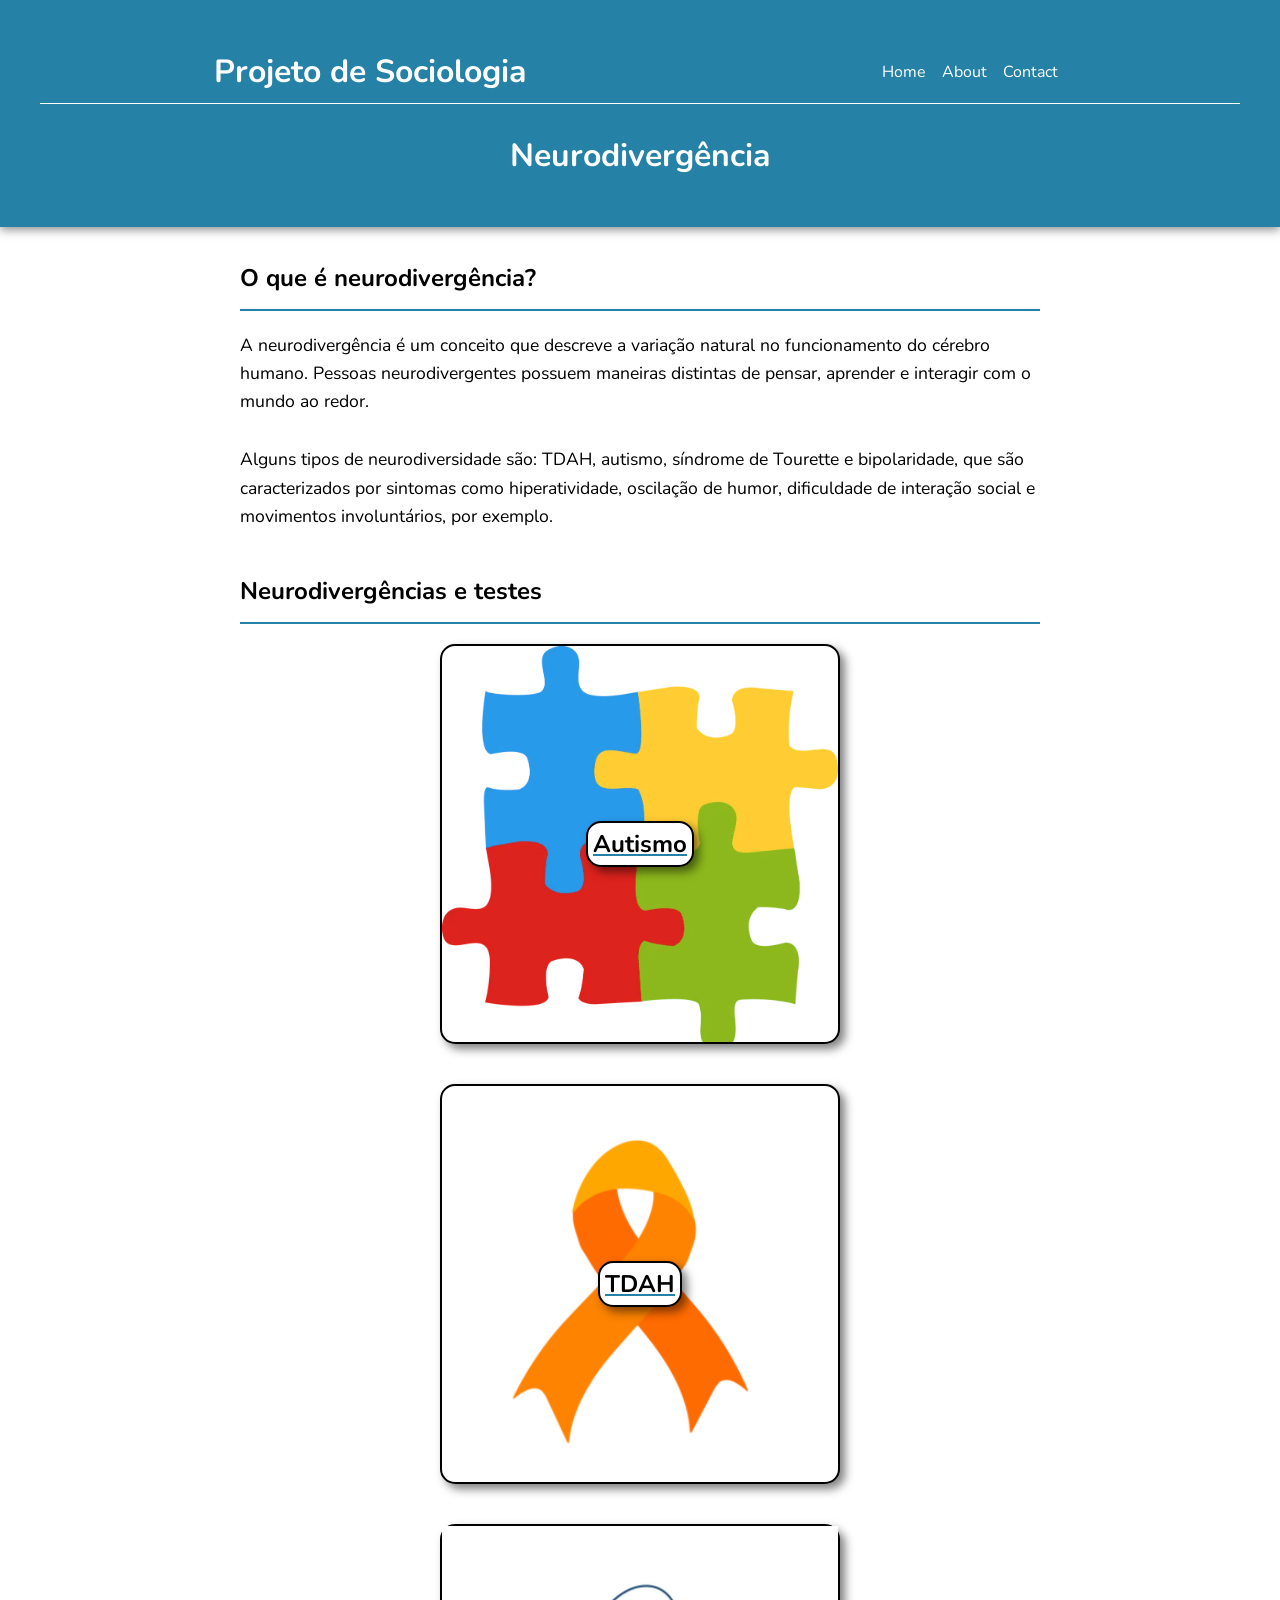
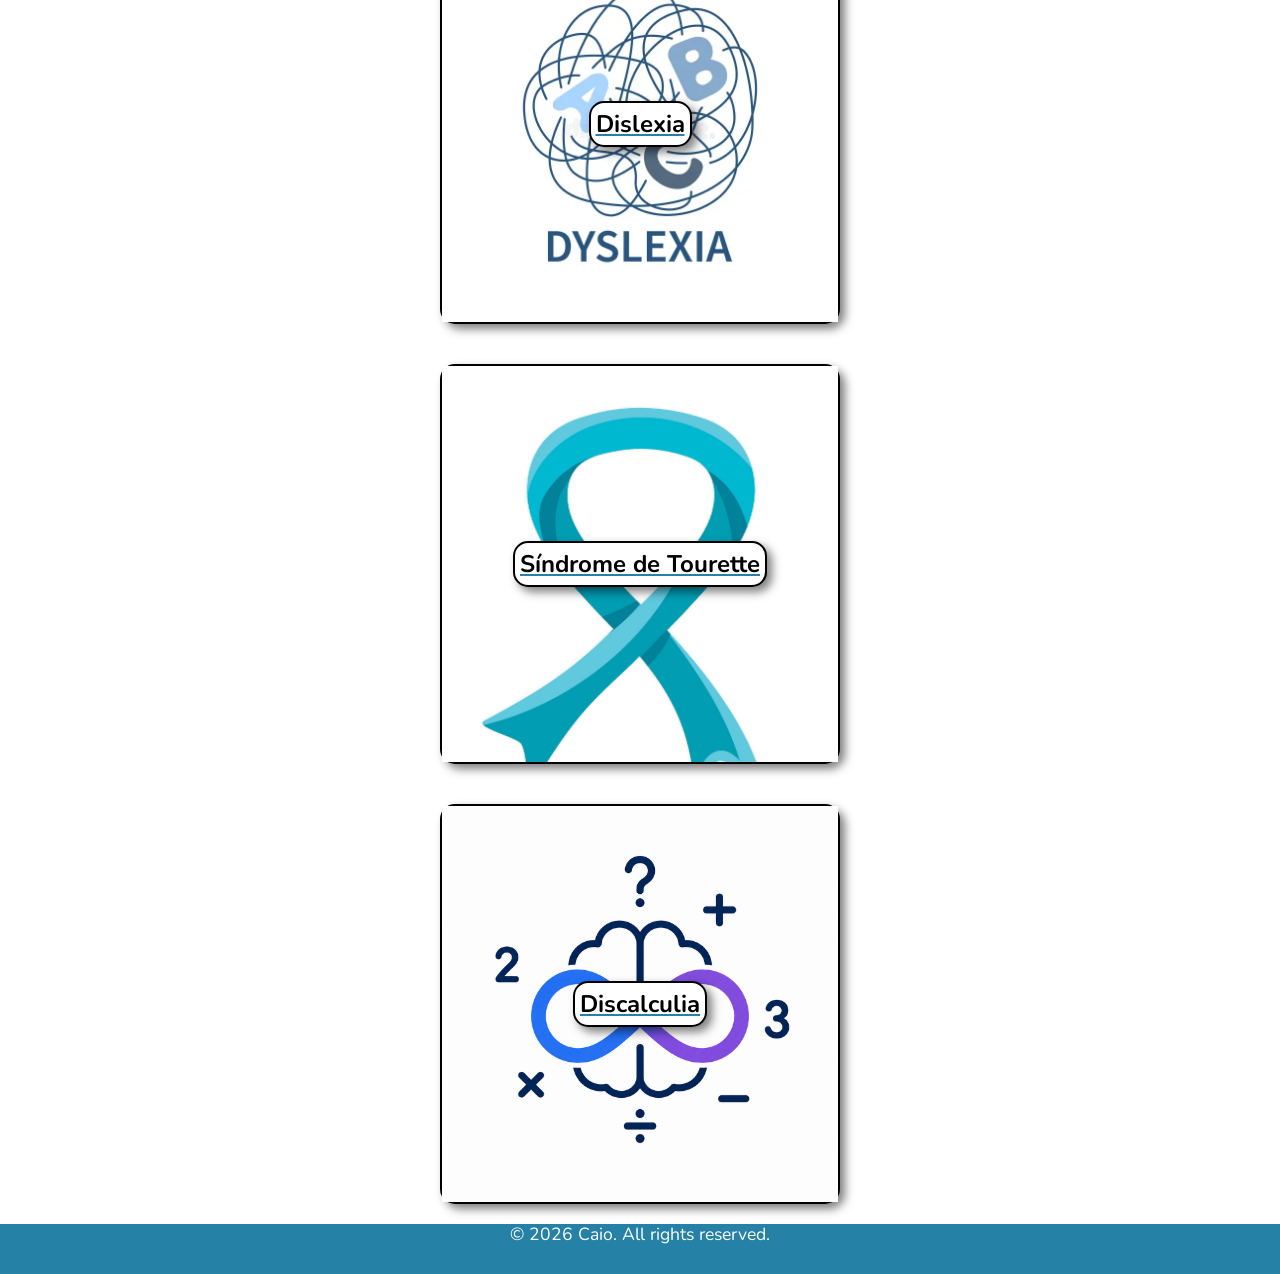
<file: index.html>
<!DOCTYPE html>
<html lang="en">

<head>
    <meta charset="UTF-8">
    <meta name="viewport" content="width=device-width, initial-scale=1.0">
    <title>Projeto de sociologia</title>
    <link rel="stylesheet" href="style.css">
    <link rel="icon" href="img/brain-icon.avif">

    <link rel="preconnect" href="https://fonts.googleapis.com">
    <link rel="preconnect" href="https://fonts.gstatic.com" crossorigin>
    <link href="https://fonts.googleapis.com/css2?family=Nunito:ital,wght@0,200..1000;1,200..1000&display=swap"
        rel="stylesheet">

</head>

<body>
    <header>
        <div class="row-container space-arounded under-bar-white">
            <h1>Projeto de Sociologia</h1>

            <nav>

                <ul>
                    <li><a class="growing" href="#">Home</a></li>
                    <li><a class="growing" href="#">About</a></li>
                    <li><a class="growing" href="#">Contact</a></li>
                </ul>
            </nav>
        </div>

        <div class="row-container centered">
            <h1>Neurodivergência</h1>
        </div>

    </header>

    <main>
        <section>
            <h2 class="under-bar-blue">O que é neurodivergência?</h2>
            <p>A neurodivergência é um conceito que descreve a variação natural no funcionamento do cérebro humano.
                Pessoas neurodivergentes possuem maneiras distintas de pensar, aprender e interagir com o mundo ao
                redor.</p>

            <P>Alguns tipos de neurodiversidade são: TDAH, autismo, síndrome de Tourette e bipolaridade, que são
                caracterizados por sintomas como hiperatividade, oscilação de humor, dificuldade de interação social e
                movimentos involuntários, por exemplo.</P>
        </section>

        <section>
            <h2 class="under-bar-blue">Neurodivergências e testes</h2>

            <div class="row-gap width-100 column-direction beetweened">
                <div class="encaminhamento-neurodivergencia growing">
                    <a href="autism.html" id="encaminhamento-autismo">
                        <div>
                            <h1>Autismo</h1>
                        </div>
                    </a>
                </div>

                <div class="encaminhamento-neurodivergencia growing">
                    <a href="tdah.html" id="encaminhamento-tdah">
                        <div>
                            <h1>TDAH</h1>
                        </div>
                    </a>
                </div>

                <div class="encaminhamento-neurodivergencia growing">
                    <a href="dislexia.html" id="encaminhamento-dislexia">
                        <div>
                            <h1>Dislexia</h1>
                        </div>
                    </a>
                </div>

                <div class="encaminhamento-neurodivergencia growing">
                    <a href="tourette.html" id="encaminhamento-tourette">
                        <div>
                            <h1>Síndrome de Tourette</h1>
                        </div>
                    </a>
                </div>

                <div class="encaminhamento-neurodivergencia growing">
                    <a href="discalculia.html" id="encaminhamento-discalculia">
                        <div>
                            <h1>Discalculia</h1>
                        </div>
                    </a>
                </div>
            </div>
        </section>
    </main>

    <footer>
        <p>&copy; 2026 Caio. All rights reserved.</p>
    </footer>
</body>

</html>
</file>
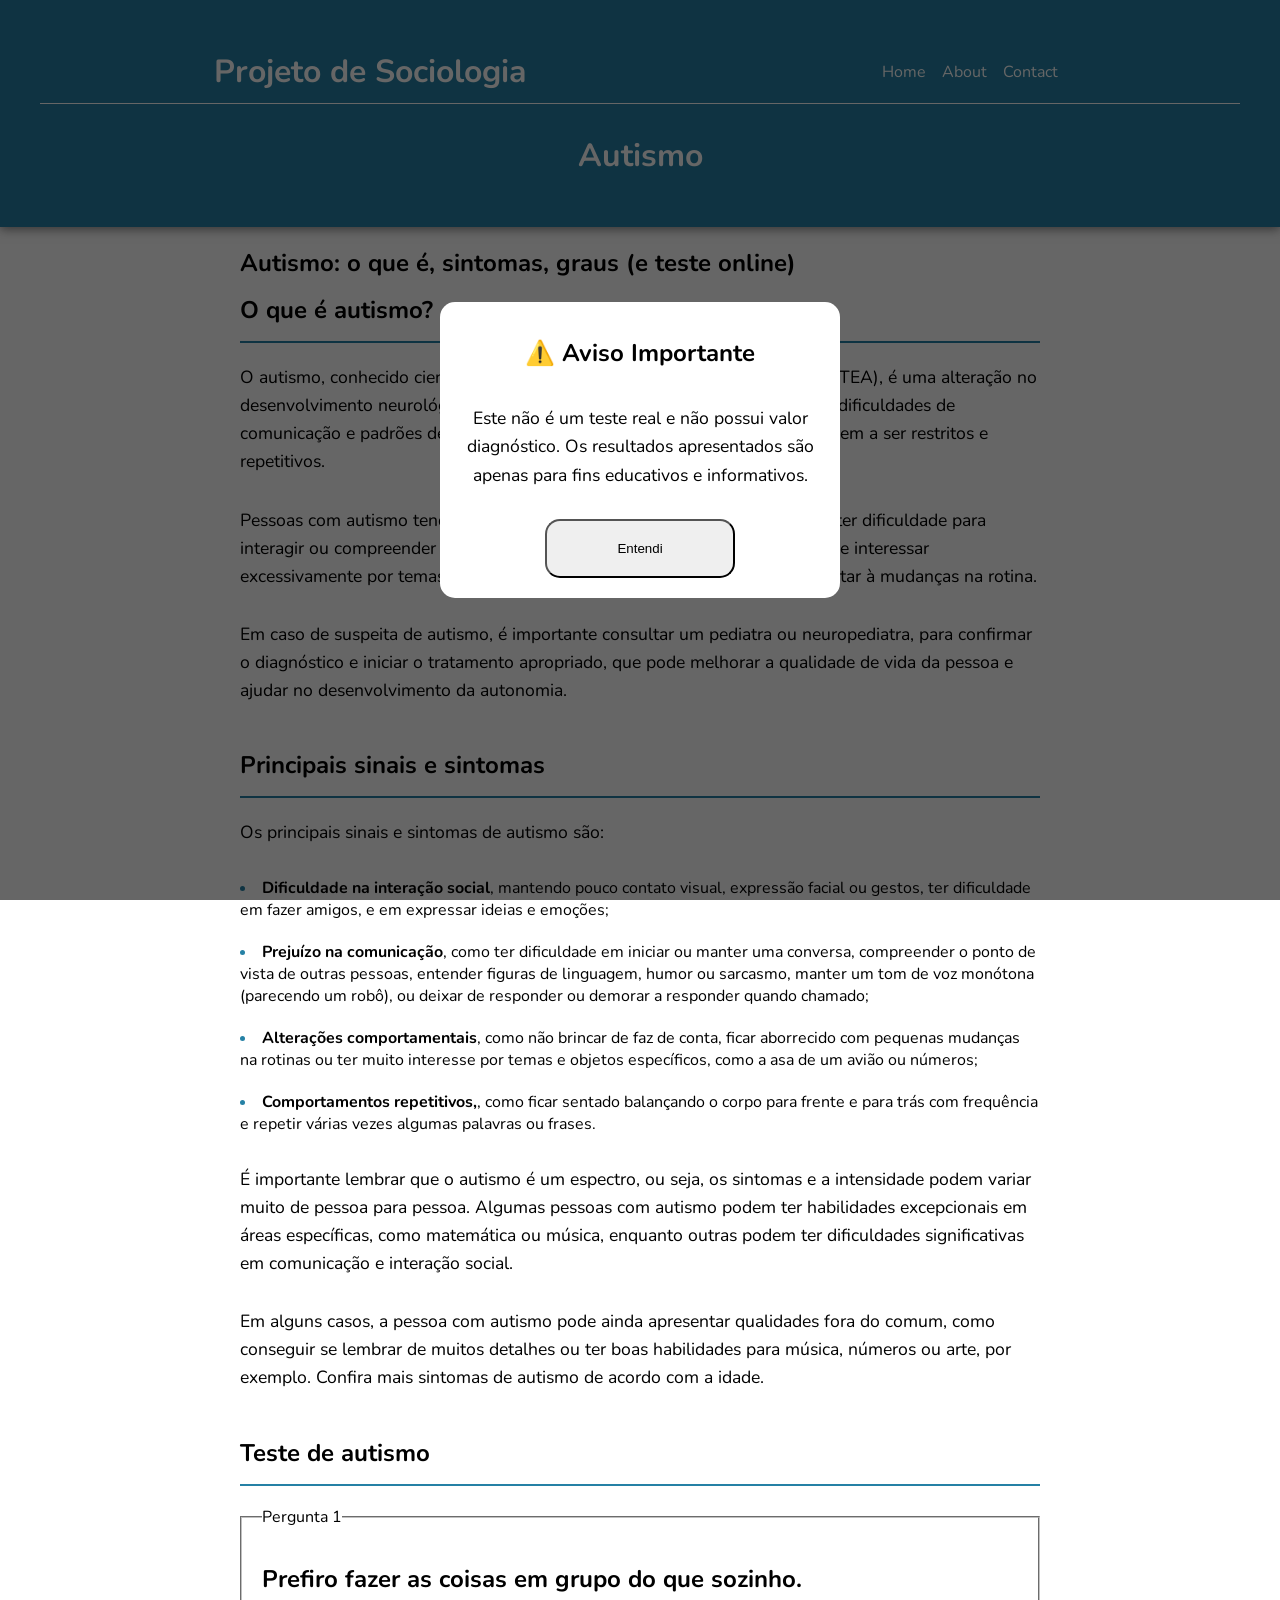
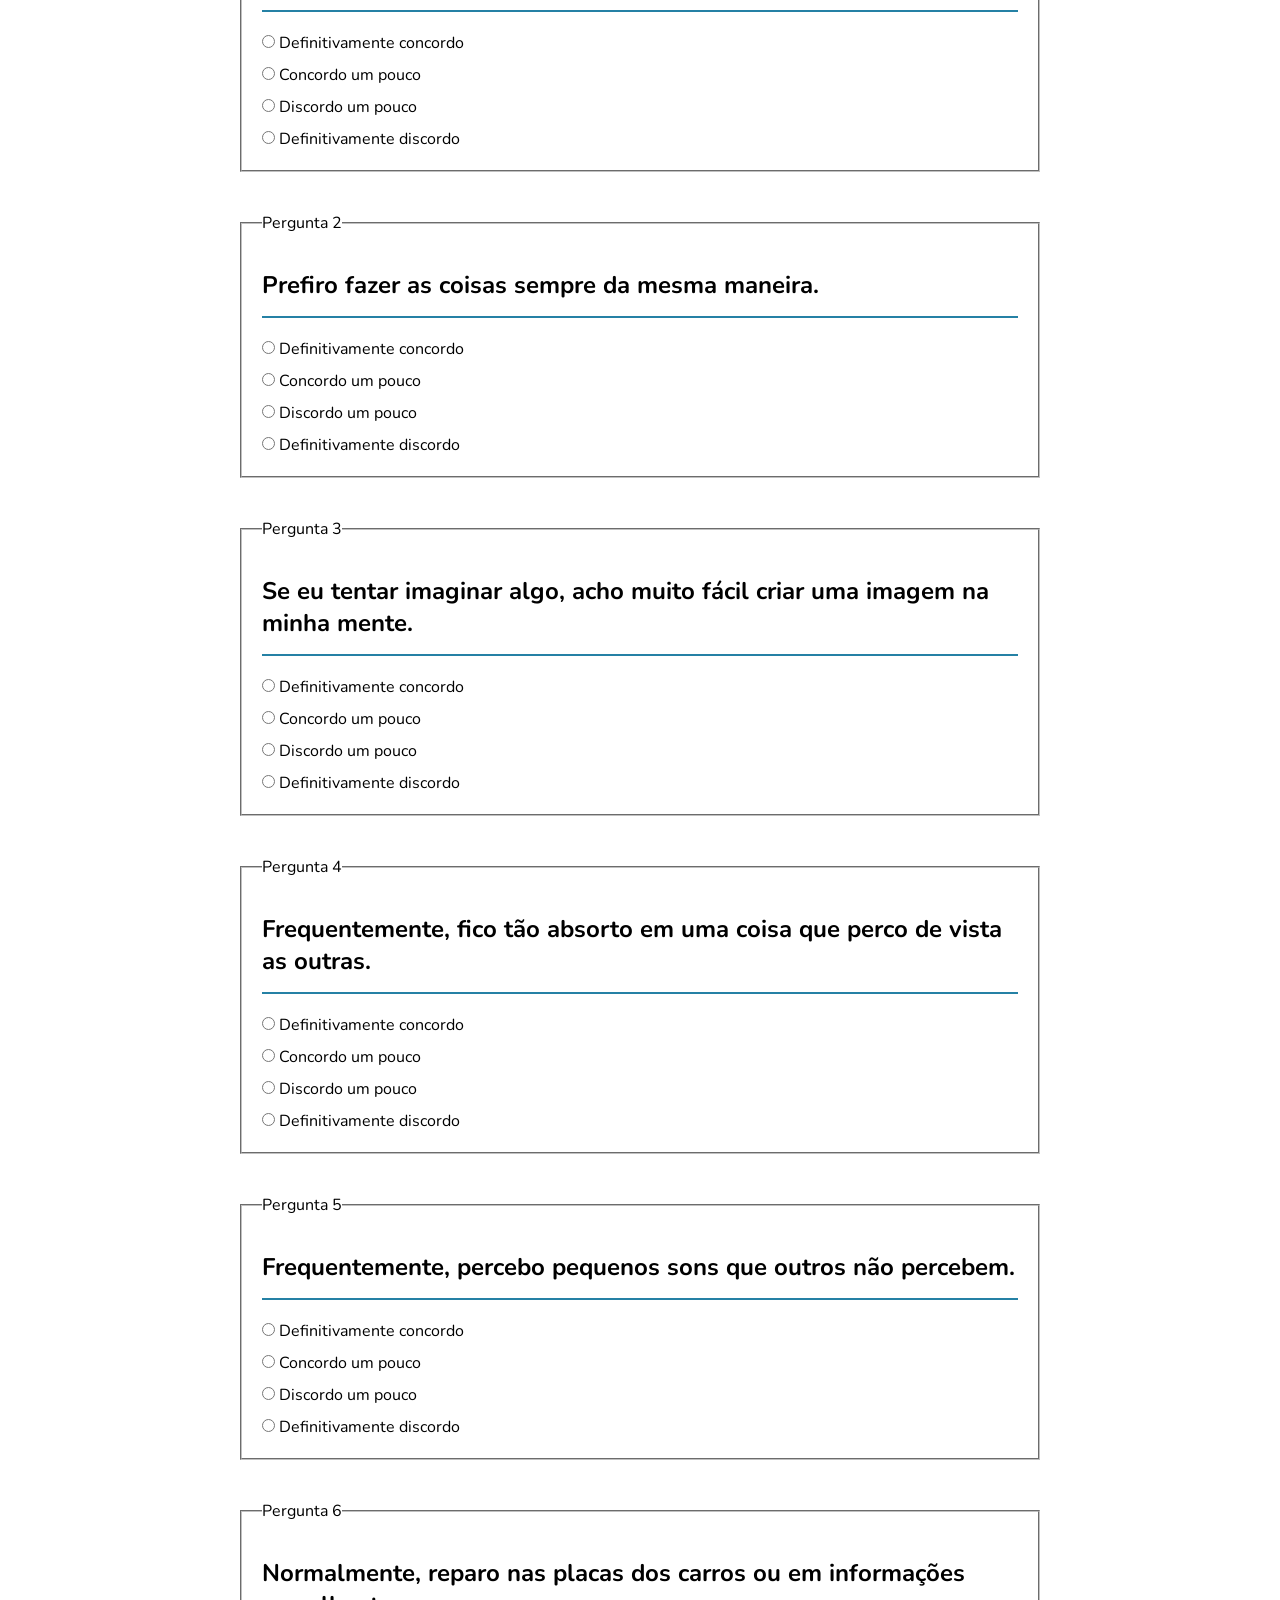
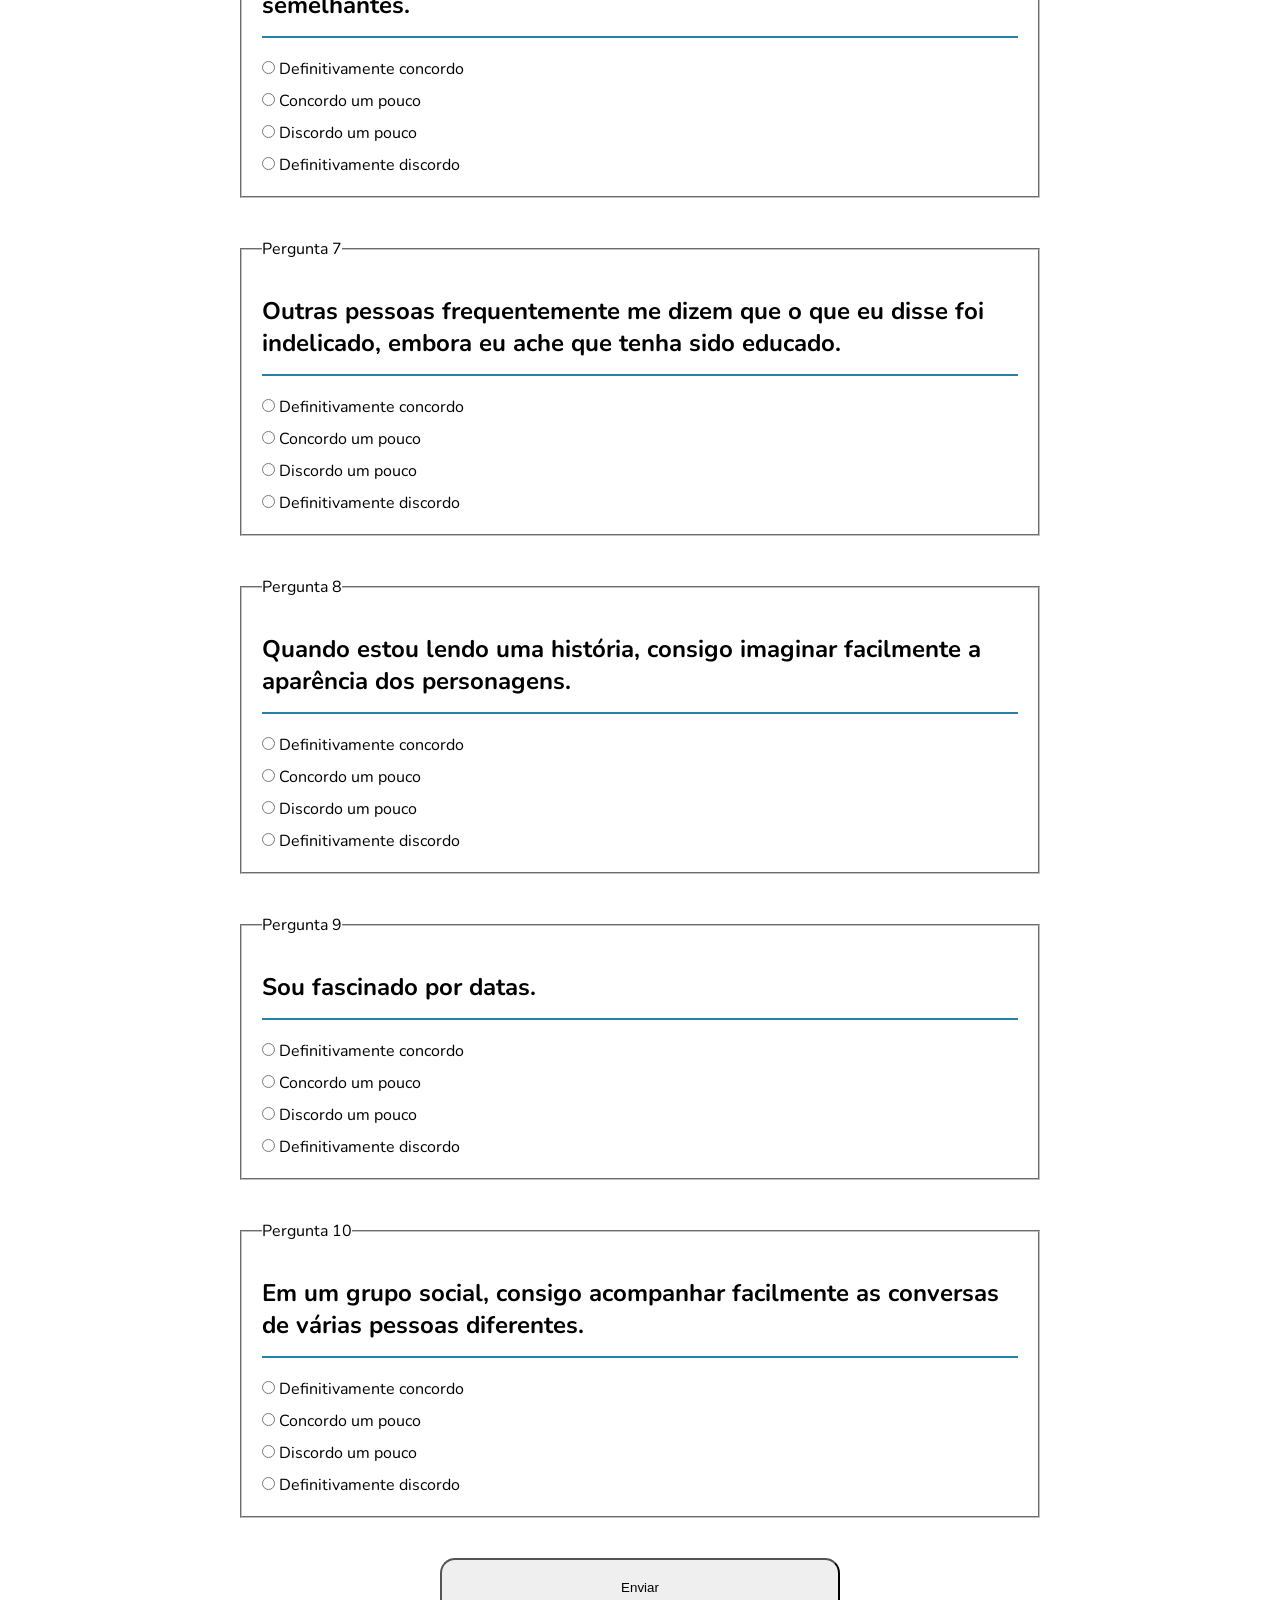
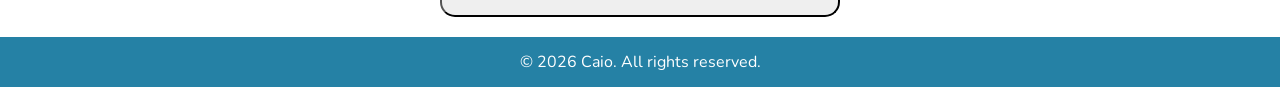
<file: autism.html>
<!DOCTYPE html>
<html lang="en">

<head>
    <meta charset="UTF-8">
    <meta name="viewport" content="width=device-width, initial-scale=1.0">
    <title>Sobre Autismo</title>
    <link rel="stylesheet" href="style.css">
    <link rel="icon" href="img/autism-puzzle.webp">

    <link rel="preconnect" href="https://fonts.googleapis.com">
    <link rel="preconnect" href="https://fonts.gstatic.com" crossorigin>
    <link href="https://fonts.googleapis.com/css2?family=Nunito:ital,wght@0,200..1000;1,200..1000&display=swap"
        rel="stylesheet">
    <script src="modal.js" defer></script>
    <script src="test.js" defer></script>
</head>


<body>

    <div class="modal">
        <div class="modal-content">
            <h2>⚠️ Aviso Importante</h2>
            <p>
                Este não é um teste real e não possui valor diagnóstico.
                Os resultados apresentados são apenas para fins educativos e informativos.
            </p>
            <button onclick="fecharModal()">Entendi</button>
        </div>
    </div>
    <header>
        <div class="row-container space-arounded under-bar-white">
            <h1>Projeto de Sociologia</h1>
            <nav>

                <ul>
                    <li><a class="growing" href="index.html">Home</a></li>
                    <li><a class="growing" href="#">About</a></li>
                    <li><a class="growing" href="#">Contact</a></li>
                </ul>
            </nav>
        </div>

        <div class="row-container centered">
            <h1>Autismo</h1>
        </div>

    </header>
    <main>
        <section>
            <h1>Autismo: o que é, sintomas, graus (e teste online)</h1>

            <h2 class="under-bar-blue">O que é autismo?</h2>
            <p>O autismo, conhecido cientificamente como Transtorno do Espectro Autista (TEA), é uma alteração no
                desenvolvimento neurológico, que se inicia na infância, e é caracterizado por dificuldades de
                comunicação e padrões de comportamentos, interesses e atividades que tendem a ser restritos e
                repetitivos. </p>

            <p>Pessoas com autismo tendem a manter pouco contato visual ao conversar e ter dificuldade para interagir ou
                compreender gestos, por exemplo. Além disso, também podem se interessar excessivamente por temas
                específicos ou apresentar dificuldade para se adaptar à mudanças na rotina.</p>

            <p>Em caso de suspeita de autismo, é importante consultar um pediatra ou neuropediatra, para confirmar o
                diagnóstico e iniciar o tratamento apropriado, que pode melhorar a qualidade de vida da pessoa e ajudar
                no desenvolvimento da autonomia.</p>

            <h2 class="under-bar-blue">Principais sinais e sintomas</h2>

            <p>Os principais sinais e sintomas de autismo são:</p>

            <ul>
                <li><strong>Dificuldade na interação social</strong>, mantendo pouco contato visual, expressão facial ou
                    gestos, ter
                    dificuldade em fazer amigos, e em expressar ideias e emoções;</li>
                <li><strong>Prejuízo na comunicação</strong>, como ter dificuldade em iniciar ou manter uma conversa,
                    compreender o ponto de
                    vista de outras pessoas, entender figuras de linguagem, humor ou sarcasmo, manter um tom de voz
                    monótona (parecendo um robô), ou deixar de responder ou demorar a responder quando chamado;</li>
                <li><strong>Alterações comportamentais</strong>, como não brincar de faz de conta, ficar aborrecido com
                    pequenas mudanças na rotinas ou ter muito interesse por temas e objetos específicos, como a asa de
                    um avião ou números;</li>

                <li><strong>Comportamentos repetitivos,</strong>, como ficar sentado balançando o corpo para frente e
                    para trás com frequência e repetir várias vezes algumas palavras ou frases.</li>

            </ul>

            <p>É importante lembrar que o autismo é um espectro, ou seja, os sintomas e a intensidade podem variar
                muito de pessoa para pessoa. Algumas pessoas com autismo podem ter habilidades excepcionais em áreas
                específicas, como matemática ou música, enquanto outras podem ter dificuldades significativas em
                comunicação e interação social.</p>

            <p>Em alguns casos, a pessoa com autismo pode ainda apresentar qualidades fora do comum, como conseguir se
                lembrar de muitos detalhes ou ter boas habilidades para música, números ou arte, por exemplo. Confira
                mais sintomas de autismo de acordo com a idade.</p>
        </section>

        <section>
            <h2 class="under-bar-blue">Teste de autismo</h2>
            <form>
                <fieldset>
                    <legend>Pergunta 1</legend>

                    <h2 class="under-bar-blue">Prefiro fazer as coisas em grupo do que sozinho.</h2>

                    <div class="options-container">
                        <div>
                            <input type="radio" id="q1a1" name="q1" value="0">
                            <label for="q1a1">Definitivamente concordo</label>
                        </div>

                        <div>
                            <input type="radio" id="q1a2" name="q1" value="1">
                            <label for="q1a2">Concordo um pouco</label>
                        </div>

                        <div>
                            <input type="radio" id="q1a3" name="q1" value="2">
                            <label for="q1a3">Discordo um pouco</label>
                        </div>

                        <div>
                            <input type="radio" id="q1a4" name="q1" value="3">
                            <label for="q1a4">Definitivamente discordo</label>
                        </div>
                    </div>
                </fieldset>

                <fieldset>
                    <legend>Pergunta 2</legend>

                    <h2 class="under-bar-blue">Prefiro fazer as coisas sempre da mesma maneira.</h2>

                    <div class="options-container">
                        <div>
                            <input type="radio" id="q2a1" name="q2" value="0">
                            <label for="q2a1">Definitivamente concordo</label>
                        </div>

                        <div>
                            <input type="radio" id="q2a2" name="q2" value="1">
                            <label for="q2a2">Concordo um pouco</label>
                        </div>

                        <div>
                            <input type="radio" id="q2a3" name="q2" value="2">
                            <label for="q2a3">Discordo um pouco</label>
                        </div>

                        <div>
                            <input type="radio" id="q2a4" name="q2" value="3">
                            <label for="q2a4">Definitivamente discordo</label>
                        </div>
                    </div>
                </fieldset>

                <fieldset>
                    <legend>Pergunta 3</legend>

                    <h2 class="under-bar-blue">Se eu tentar imaginar algo, acho muito fácil criar uma imagem na minha
                        mente.</h2>

                    <div class="options-container">
                        <div>
                            <input type="radio" id="q3a1" name="q3" value="0">
                            <label for="q3a1">Definitivamente concordo</label>
                        </div>

                        <div>
                            <input type="radio" id="q3a2" name="q3" value="1">
                            <label for="q3a2">Concordo um pouco</label>
                        </div>

                        <div>
                            <input type="radio" id="q3a3" name="q3" value="2">
                            <label for="q3a3">Discordo um pouco</label>
                        </div>

                        <div>
                            <input type="radio" id="q3a4" name="q3" value="3">
                            <label for="q3a4">Definitivamente discordo</label>
                        </div>
                    </div>
                </fieldset>

                <fieldset>
                    <legend>Pergunta 4</legend>

                    <h2 class="under-bar-blue">Frequentemente, fico tão absorto em uma coisa que perco de vista as
                        outras.</h2>

                    <div class="options-container">
                        <div>
                            <input type="radio" id="q4a1" name="q4" value="0">
                            <label for="q4a1">Definitivamente concordo</label>
                        </div>

                        <div>
                            <input type="radio" id="q4a2" name="q4" value="1">
                            <label for="q4a2">Concordo um pouco</label>
                        </div>

                        <div>
                            <input type="radio" id="q4a3" name="q4" value="2">
                            <label for="q4a3">Discordo um pouco</label>
                        </div>

                        <div>
                            <input type="radio" id="q4a4" name="q4" value="3">
                            <label for="q4a4">Definitivamente discordo</label>
                        </div>
                    </div>
                </fieldset>

                <fieldset>
                    <legend>Pergunta 5</legend>

                    <h2 class="under-bar-blue">Frequentemente, percebo pequenos sons que outros não percebem.</h2>

                    <div class="options-container">
                        <div>
                            <input type="radio" id="q5a1" name="q5" value="0">
                            <label for="q5a1">Definitivamente concordo</label>
                        </div>

                        <div>
                            <input type="radio" id="q5a2" name="q5" value="1">
                            <label for="q5a2">Concordo um pouco</label>
                        </div>

                        <div>
                            <input type="radio" id="q5a3" name="q5" value="2">
                            <label for="q5a3">Discordo um pouco</label>
                        </div>

                        <div>
                            <input type="radio" id="q5a4" name="q5" value="3">
                            <label for="q5a4">Definitivamente discordo</label>
                        </div>
                    </div>
                </fieldset>

                <fieldset>
                    <legend>Pergunta 6</legend>

                    <h2 class="under-bar-blue">Normalmente, reparo nas placas dos carros ou em informações semelhantes.
                    </h2>

                    <div class="options-container">
                        <div>
                            <input type="radio" id="q6a1" name="q6" value="0">
                            <label for="q6a1">Definitivamente concordo</label>
                        </div>

                        <div>
                            <input type="radio" id="q6a2" name="q6" value="1">
                            <label for="q6a2">Concordo um pouco</label>
                        </div>

                        <div>
                            <input type="radio" id="q6a3" name="q6" value="2">
                            <label for="q6a3">Discordo um pouco</label>
                        </div>

                        <div>
                            <input type="radio" id="q6a4" name="q6" value="3">
                            <label for="q6a4">Definitivamente discordo</label>
                        </div>
                    </div>
                </fieldset>

                <fieldset>
                    <legend>Pergunta 7</legend>

                    <h2 class="under-bar-blue">Outras pessoas frequentemente me dizem que o que eu disse foi indelicado,
                        embora eu ache que tenha sido educado.</h2>

                    <div class="options-container">
                        <div>
                            <input type="radio" id="71a1" name="q7" value="0">
                            <label for="q7a1">Definitivamente concordo</label>
                        </div>

                        <div>
                            <input type="radio" id="q7a2" name="q7" value="1">
                            <label for="q7a2">Concordo um pouco</label>
                        </div>

                        <div>
                            <input type="radio" id="q7a3" name="q7" value="2">
                            <label for="q7a3">Discordo um pouco</label>
                        </div>

                        <div>
                            <input type="radio" id="q7a4" name="q7" value="3">
                            <label for="q7a4">Definitivamente discordo</label>
                        </div>
                    </div>
                </fieldset>

                <fieldset>
                    <legend>Pergunta 8</legend>

                    <h2 class="under-bar-blue">Quando estou lendo uma história, consigo imaginar facilmente a aparência
                        dos personagens.</h2>

                    <div class="options-container">
                        <div>
                            <input type="radio" id="q8a1" name="q8" value="0">
                            <label for="q8a1">Definitivamente concordo</label>
                        </div>

                        <div>
                            <input type="radio" id="q8a2" name="q8" value="1">
                            <label for="q8a2">Concordo um pouco</label>
                        </div>

                        <div>
                            <input type="radio" id="q8a3" name="q8" value="2">
                            <label for="q8a3">Discordo um pouco</label>
                        </div>

                        <div>
                            <input type="radio" id="q8a4" name="q8" value="3">
                            <label for="q8a4">Definitivamente discordo</label>
                        </div>
                    </div>
                </fieldset>

                <fieldset>
                    <legend>Pergunta 9</legend>

                    <h2 class="under-bar-blue">Sou fascinado por datas.</h2>

                    <div class="options-container">
                        <div>
                            <input type="radio" id="q9a1" name="q9" value="0">
                            <label for="q9a1">Definitivamente concordo</label>
                        </div>

                        <div>
                            <input type="radio" id="q9a2" name="q9" value="1">
                            <label for="q9a2">Concordo um pouco</label>
                        </div>

                        <div>
                            <input type="radio" id="q9a3" name="q9" value="2">
                            <label for="q9a3">Discordo um pouco</label>
                        </div>

                        <div>
                            <input type="radio" id="q9a4" name="q9" value="3">
                            <label for="q9a4">Definitivamente discordo</label>
                        </div>
                    </div>
                </fieldset>

                <fieldset>
                    <legend>Pergunta 10</legend>

                    <h2 class="under-bar-blue">Em um grupo social, consigo acompanhar facilmente as conversas de várias
                        pessoas diferentes.</h2>

                    <div class="options-container">
                        <div>
                            <input type="radio" id="q10a1" name="q10" value="0">
                            <label for="q10a1">Definitivamente concordo</label>
                        </div>

                        <div>
                            <input type="radio" id="q10a2" name="q10" value="1">
                            <label for="q10a2">Concordo um pouco</label>
                        </div>

                        <div>
                            <input type="radio" id="q10a3" name="q10" value="2">
                            <label for="q10a3">Discordo um pouco</label>
                        </div>

                        <div>
                            <input type="radio" id="q10a4" name="q10" value="3">
                            <label for="q10a4">Definitivamente discordo</label>
                        </div>
                    </div>
                </fieldset>

                <button class="growing" type="button" onclick="result()">Enviar</button>
            </form>
            <div>
                <h1 id="h1-result">Resultado: 0</h1>
            </div>
        </section>
    </main>
    <footer>&copy; 2026 Caio. All rights reserved.</footer>
</body>

</html>
</file>
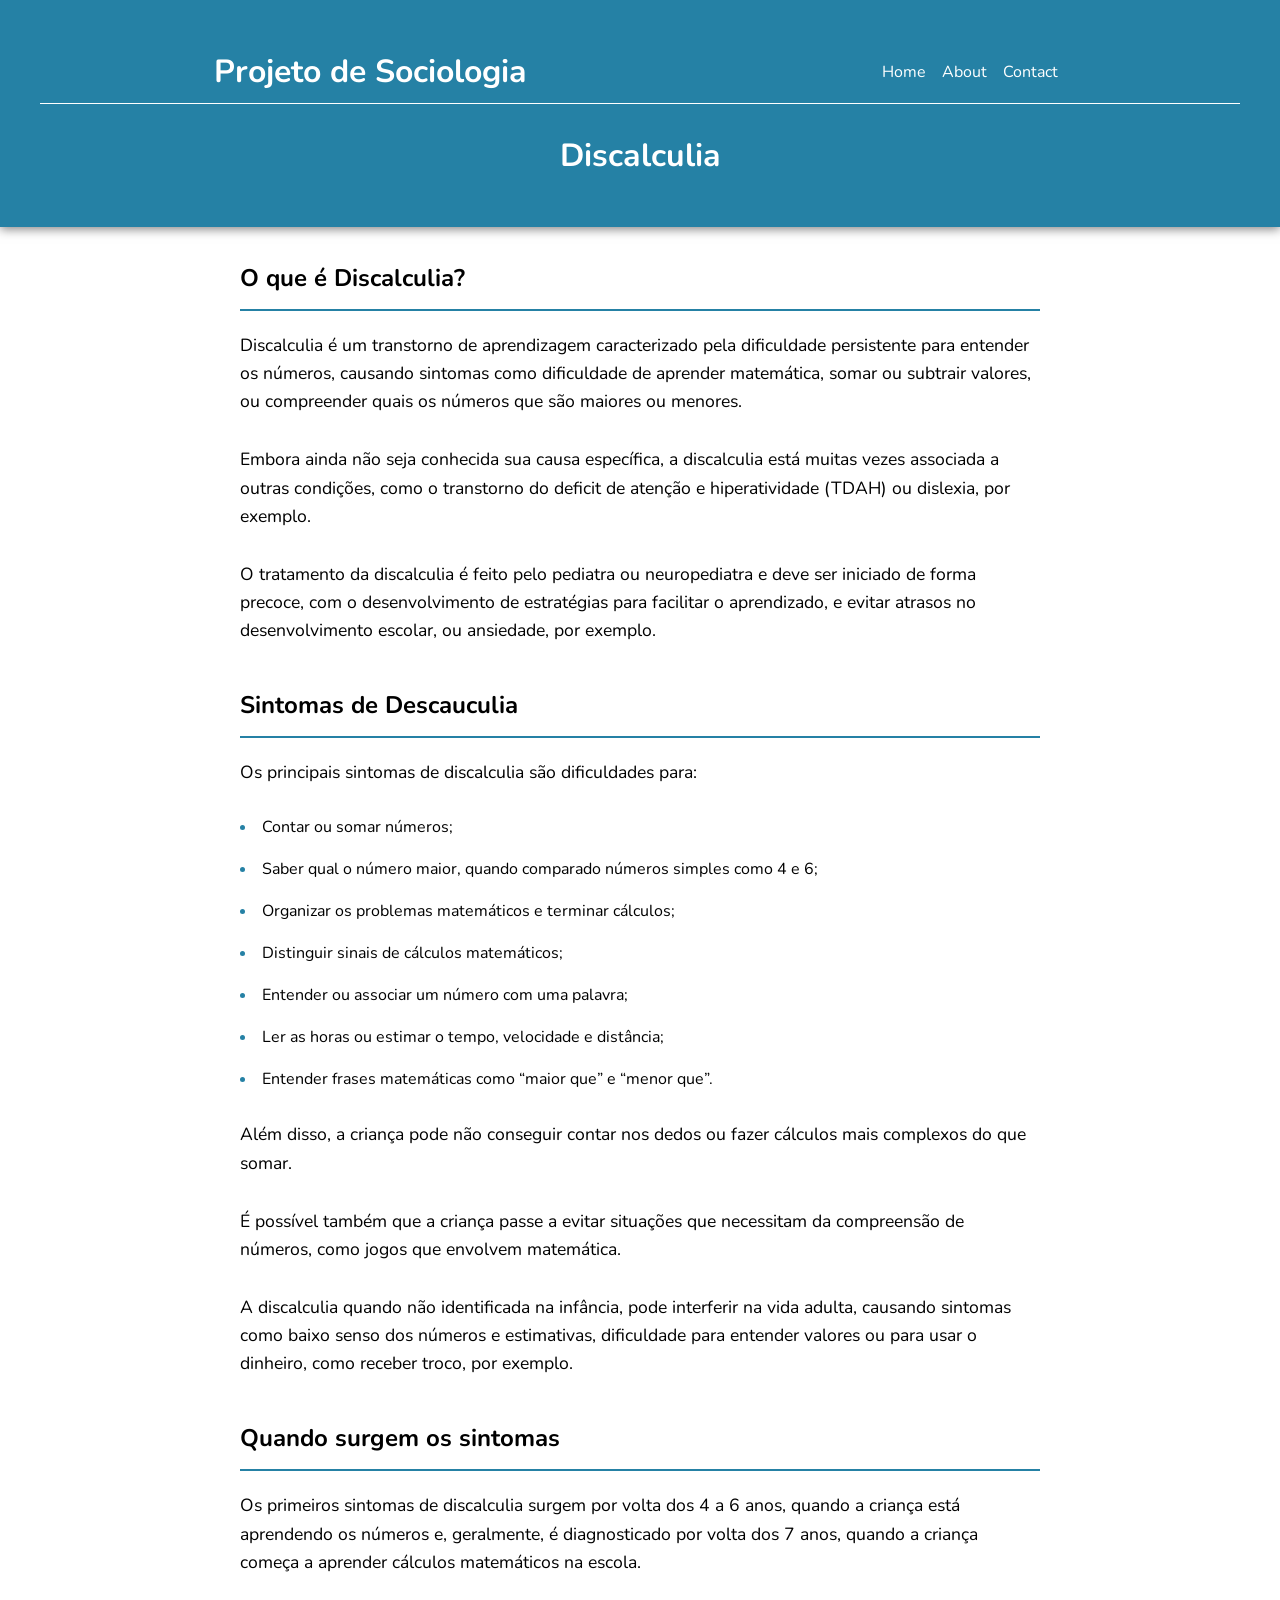
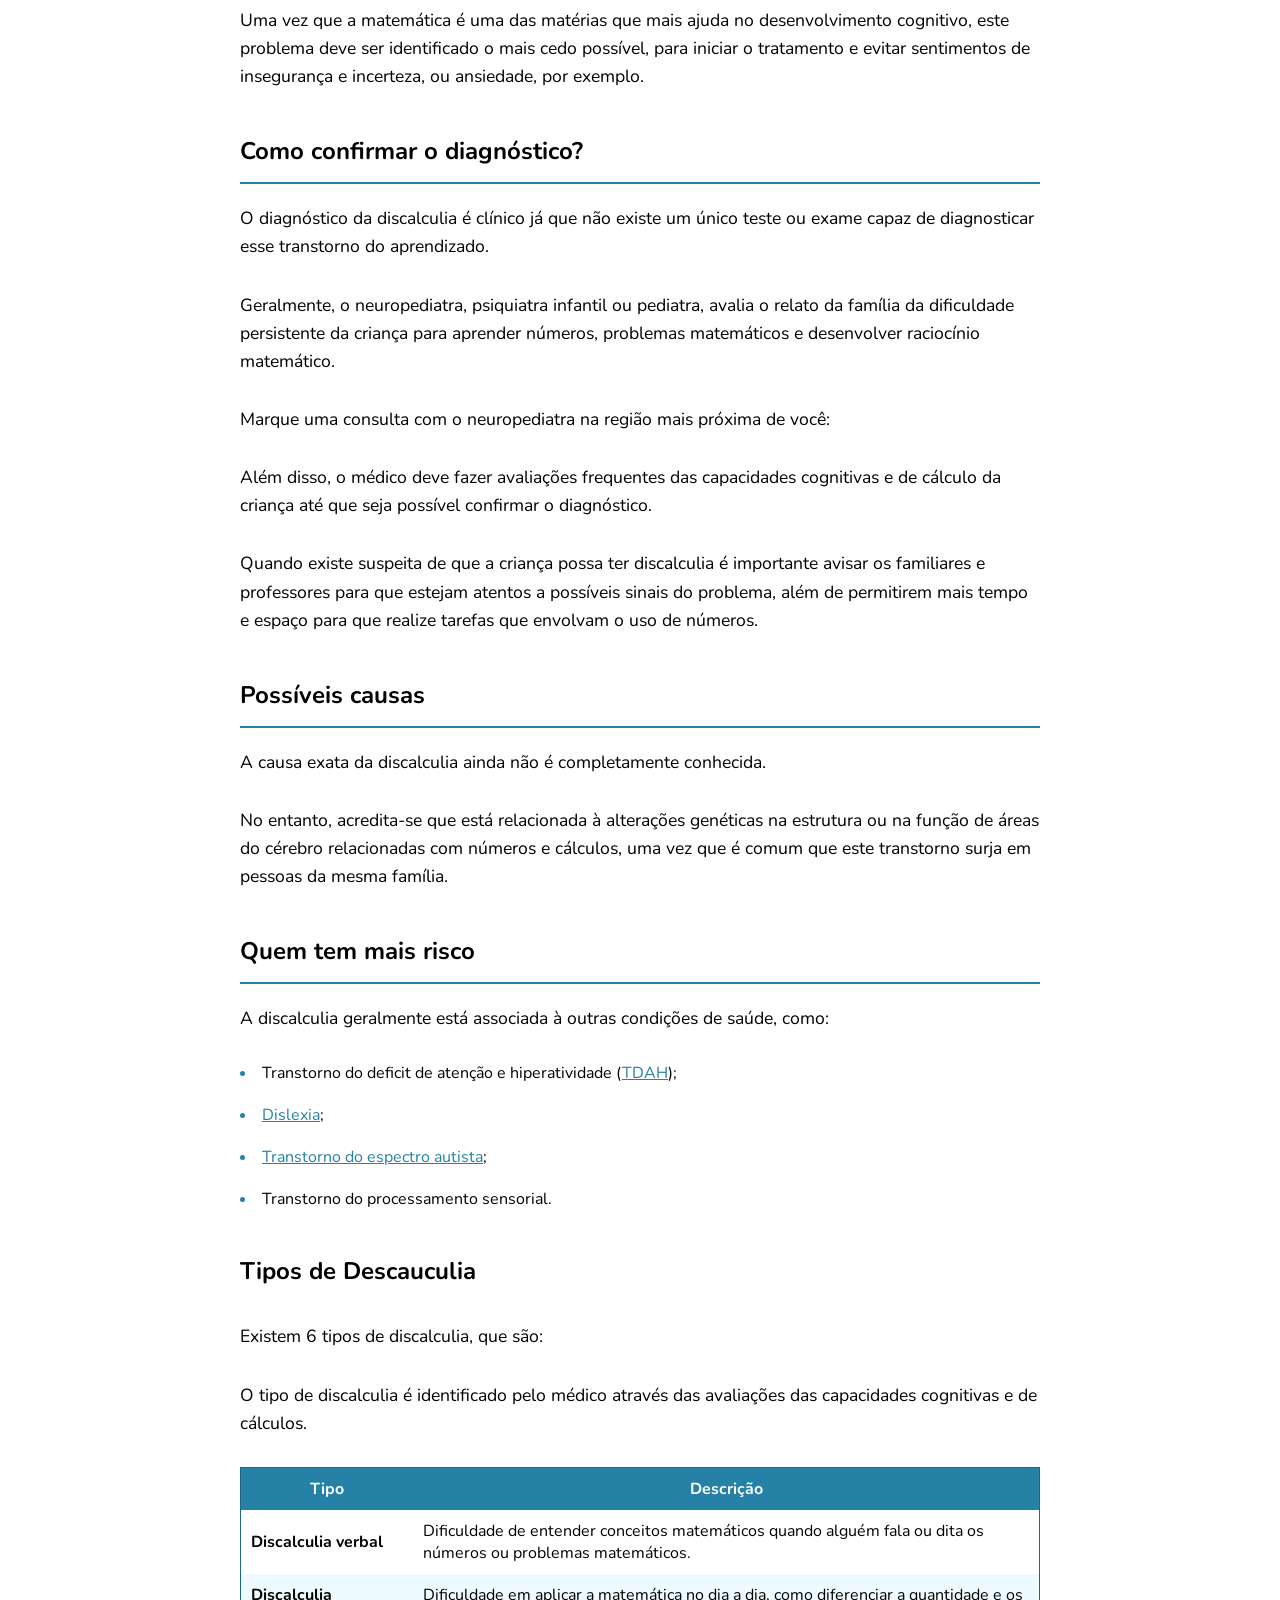
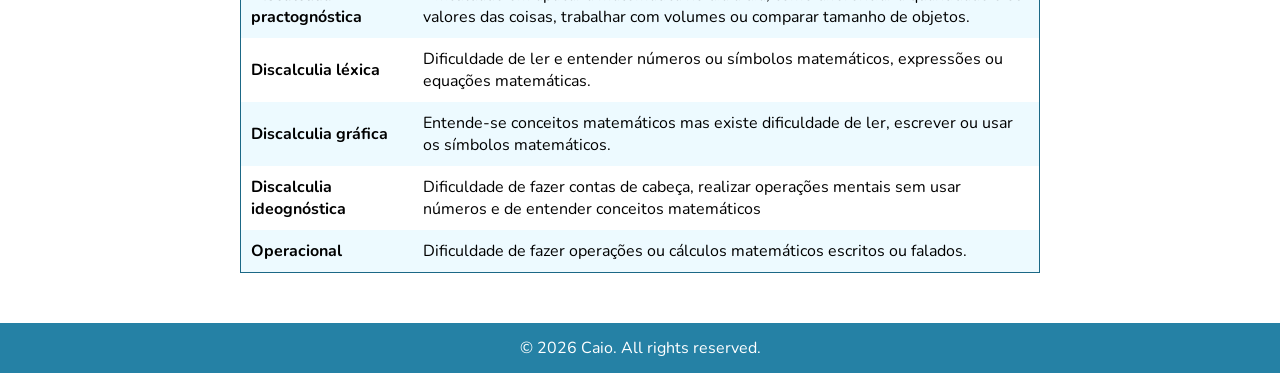
<file: discalculia.html>
<!DOCTYPE html>
<html lang="en">

<head>
    <meta charset="UTF-8">
    <meta name="viewport" content="width=device-width, initial-scale=1.0">
    <title>Sobre Discalculia</title>
    <link rel="stylesheet" href="style.css">
    <link rel="icon" href="img/discalculia-image.png">

    <link rel="preconnect" href="https://fonts.googleapis.com">
    <link rel="preconnect" href="https://fonts.gstatic.com" crossorigin>
    <link href="https://fonts.googleapis.com/css2?family=Nunito:ital,wght@0,200..1000;1,200..1000&display=swap"
        rel="stylesheet">
</head>

<body>
    <header>
        <div class="row-container space-arounded under-bar-white">
            <h1>Projeto de Sociologia</h1>
            <nav>
                <ul>
                    <li><a class="growing" href="index.html">Home</a></li>
                    <li><a class="growing" href="#">About</a></li>
                    <li><a class="growing" href="#">Contact</a></li>
                </ul>
            </nav>
        </div>

        <div class="row-container centered">
            <h1>Discalculia</h1>
        </div>

    </header>
    <main>
        <section>
            <h2 class="under-bar-blue">O que é Discalculia?</h2>
            <p>Discalculia é um transtorno de aprendizagem caracterizado pela dificuldade persistente para entender os
                números, causando sintomas como dificuldade de aprender matemática, somar ou subtrair valores, ou
                compreender quais os números que são maiores ou menores.</p>

            <P>Embora ainda não seja conhecida sua causa específica, a discalculia está muitas vezes associada a outras
                condições, como o transtorno do deficit de atenção e hiperatividade (TDAH) ou dislexia, por exemplo.</P>

            <P>
                O tratamento da discalculia é feito pelo pediatra ou neuropediatra e deve ser iniciado de forma precoce,
                com o desenvolvimento de estratégias para facilitar o aprendizado, e evitar atrasos no desenvolvimento
                escolar, ou ansiedade, por exemplo.
            </P>

            <h2 class="under-bar-blue">Sintomas de Descauculia</h2>

            <P>Os principais sintomas de discalculia são dificuldades para:</P>

            <ul>
                <li>Contar ou somar números;</li>
                <li>Saber qual o número maior, quando comparado números simples como 4 e 6;</li>
                <li>Organizar os problemas matemáticos e terminar cálculos;</li>
                <li>Distinguir sinais de cálculos matemáticos;</li>
                <li>Entender ou associar um número com uma palavra;</li>
                <li>Ler as horas ou estimar o tempo, velocidade e distância;</li>
                <li>Entender frases matemáticas como “maior que” e “menor que”.</li>



            </ul>

            <p>Além disso, a criança pode não conseguir contar nos dedos ou fazer cálculos mais complexos do que
                somar.</p>

            <p>É possível também que a criança passe a evitar situações que necessitam da compreensão de números,
                como jogos que envolvem matemática.</p>

            <p>A discalculia quando não identificada na infância, pode interferir na vida adulta, causando sintomas
                como baixo senso dos números e estimativas, dificuldade para entender valores ou para usar o
                dinheiro, como receber troco, por exemplo.</p>

            <h2 class="under-bar-blue">Quando surgem os sintomas</h2>

            <p>Os primeiros sintomas de discalculia surgem por volta dos 4 a 6 anos, quando a criança está
                aprendendo os números e, geralmente, é diagnosticado por volta dos 7 anos, quando a criança começa a
                aprender cálculos matemáticos na escola.</p>

            <p>Uma vez que a matemática é uma das matérias que mais ajuda no desenvolvimento cognitivo, este
                problema deve ser identificado o mais cedo possível, para iniciar o tratamento e evitar sentimentos
                de insegurança e incerteza, ou ansiedade, por exemplo.</p>

            <h2 class="under-bar-blue">Como confirmar o diagnóstico?</h2>

            <p>O diagnóstico da discalculia é clínico já que não existe um único teste ou exame capaz de
                diagnosticar esse transtorno do aprendizado.</p>

            <p>Geralmente, o neuropediatra, psiquiatra infantil ou pediatra, avalia o relato da família da
                dificuldade persistente da criança para aprender números, problemas matemáticos e desenvolver
                raciocínio matemático.</p>

            <p>Marque uma consulta com o neuropediatra na região mais próxima de você:
            </p>

            <p>Além disso, o médico deve fazer avaliações frequentes das capacidades cognitivas e de cálculo da
                criança até que seja possível confirmar o diagnóstico.</p>

            <p>Quando existe suspeita de que a criança possa ter discalculia é importante avisar os familiares e
                professores para que estejam atentos a possíveis sinais do problema, além de permitirem mais tempo e
                espaço para que realize tarefas que envolvam o uso de números.</p>

            <h2 class="under-bar-blue">Possíveis causas</h2>

            <p>A causa exata da discalculia ainda não é completamente conhecida.</p>

            <p>No entanto, acredita-se que está relacionada à alterações genéticas na estrutura ou na função de áreas do
                cérebro relacionadas com números e cálculos, uma vez que é comum que este transtorno surja em pessoas da
                mesma família.</p>

            <h2 class="under-bar-blue">Quem tem mais risco</h2>

            <p>A discalculia geralmente está associada à outras condições de saúde, como:</p>

            <ul>
                <li>Transtorno do deficit de atenção e hiperatividade (<a href="tdah.html">TDAH</a>);</li>
                <li><a href="dislexia.html">Dislexia</a>;</li>
                <li><a href="autismo.html">Transtorno do espectro autista</a>;</li>
                <li>Transtorno do processamento sensorial.</li>
            </ul>

            <h2>Tipos de Descauculia</h2>

            <p>Existem 6 tipos de discalculia, que são:</p>

            <table>
                <thead>
                    <tr>
                        <th>Tipo</th>
                        <th>Descrição</th>
                    </tr>
                </thead>
                <tbody>
                    <tr>
                        <td><strong>Discalculia verbal</strong></td>
                        <td>Dificuldade de entender conceitos matemáticos quando alguém fala ou dita os números ou
                            problemas matemáticos.</td>
                    </tr>
                    <tr>
                        <td><strong>Discalculia practognóstica</strong></td>
                        <td>Dificuldade em aplicar a matemática no dia a dia, como diferenciar a quantidade e os valores
                            das coisas, trabalhar com volumes ou comparar tamanho de objetos.</td>
                    </tr>
                    <tr>
                        <td><strong>Discalculia léxica</strong></td>
                        <td>Dificuldade de ler e entender números ou símbolos matemáticos, expressões ou equações
                            matemáticas.</td>
                    </tr>

                    <tr>
                        <td><strong>Discalculia gráfica</strong></td>
                        <td>Entende-se conceitos matemáticos mas existe dificuldade de ler, escrever ou usar os símbolos
                            matemáticos.</td>
                    </tr>

                    <tr>
                        <td><strong>Discalculia ideognóstica</strong></td>
                        <td>Dificuldade de fazer contas de cabeça, realizar operações mentais sem usar números e de
                            entender conceitos matemáticos</td>
                    </tr>

                    <tr>
                        <td><strong>Operacional</strong></td>
                        <td>Dificuldade de fazer operações ou cálculos matemáticos escritos ou falados.</td>
                    </tr>

                    <p>O tipo de discalculia é identificado pelo médico através das avaliações das capacidades cognitivas e de cálculos.</p>
                </tbody>
            </table>
        </section>
    </main>
    <footer>&copy; 2026 Caio. All rights reserved.</footer>
</body>

</html>
</file>
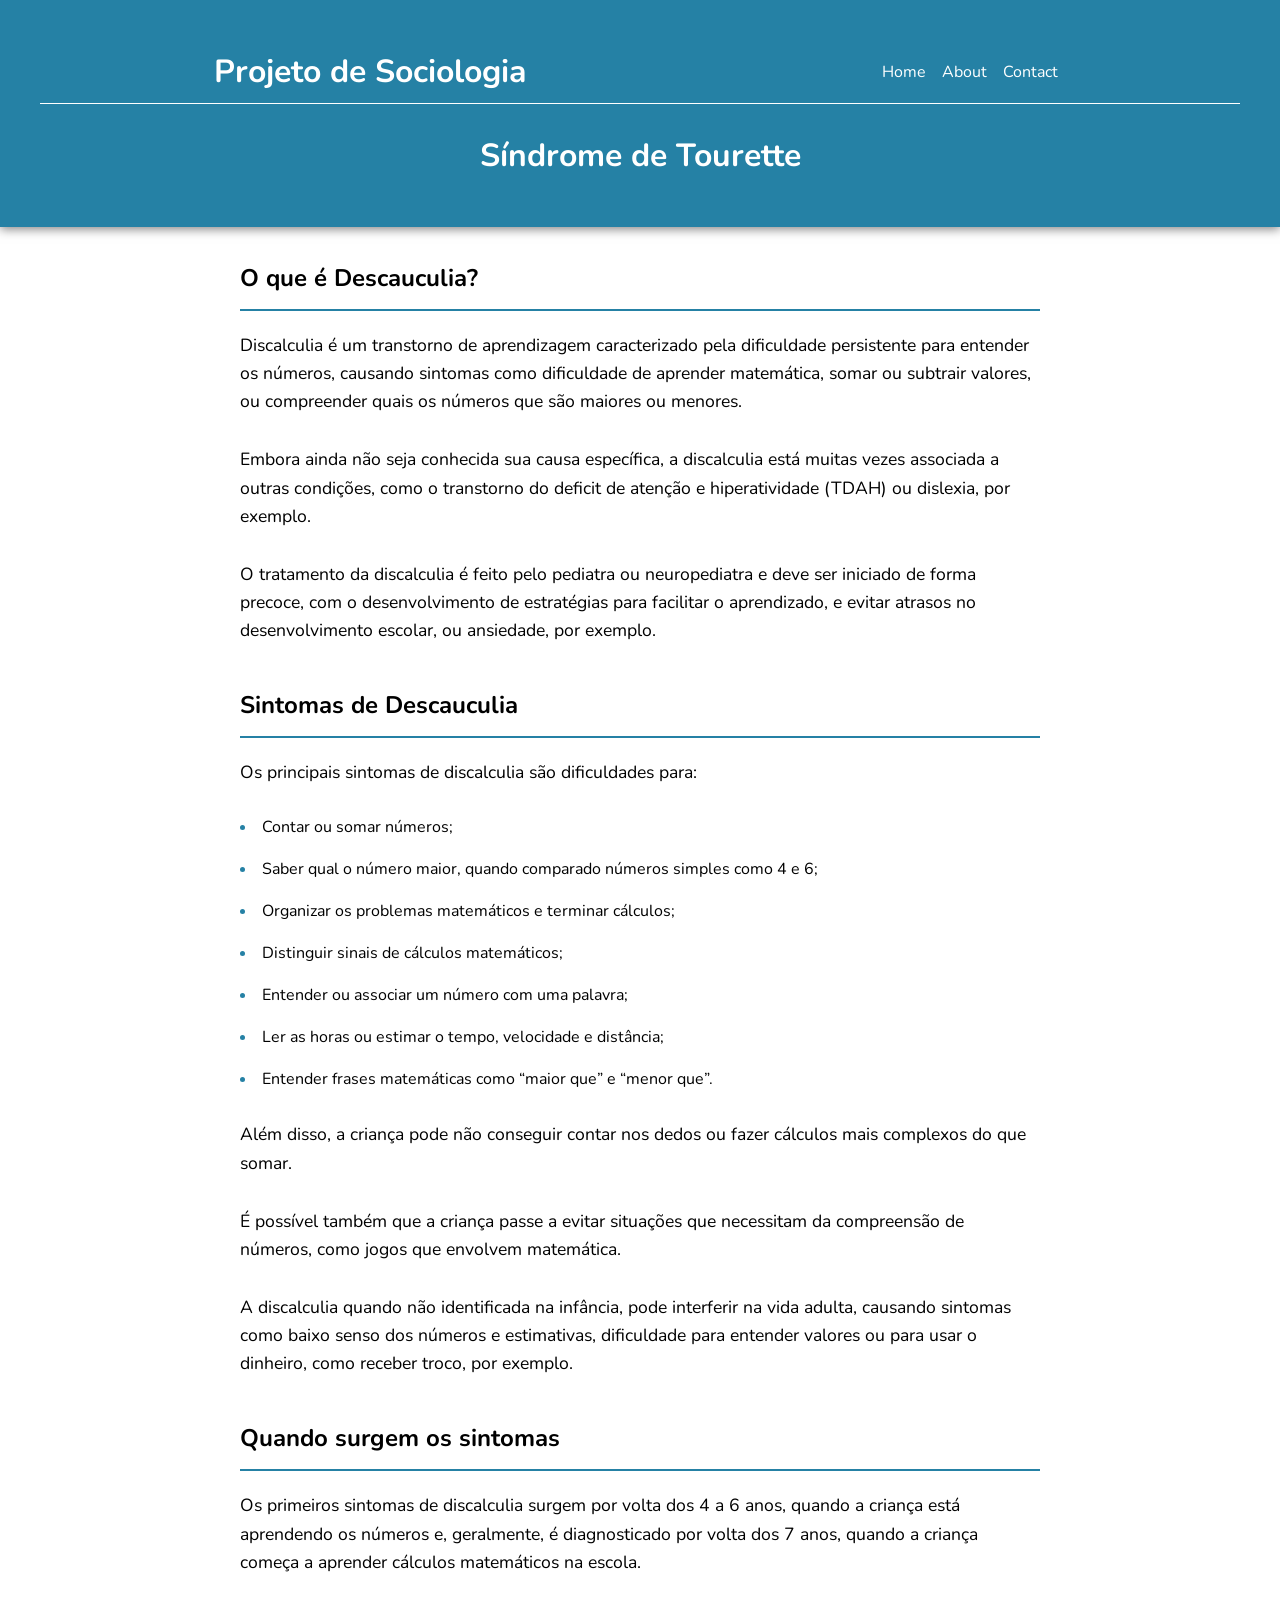
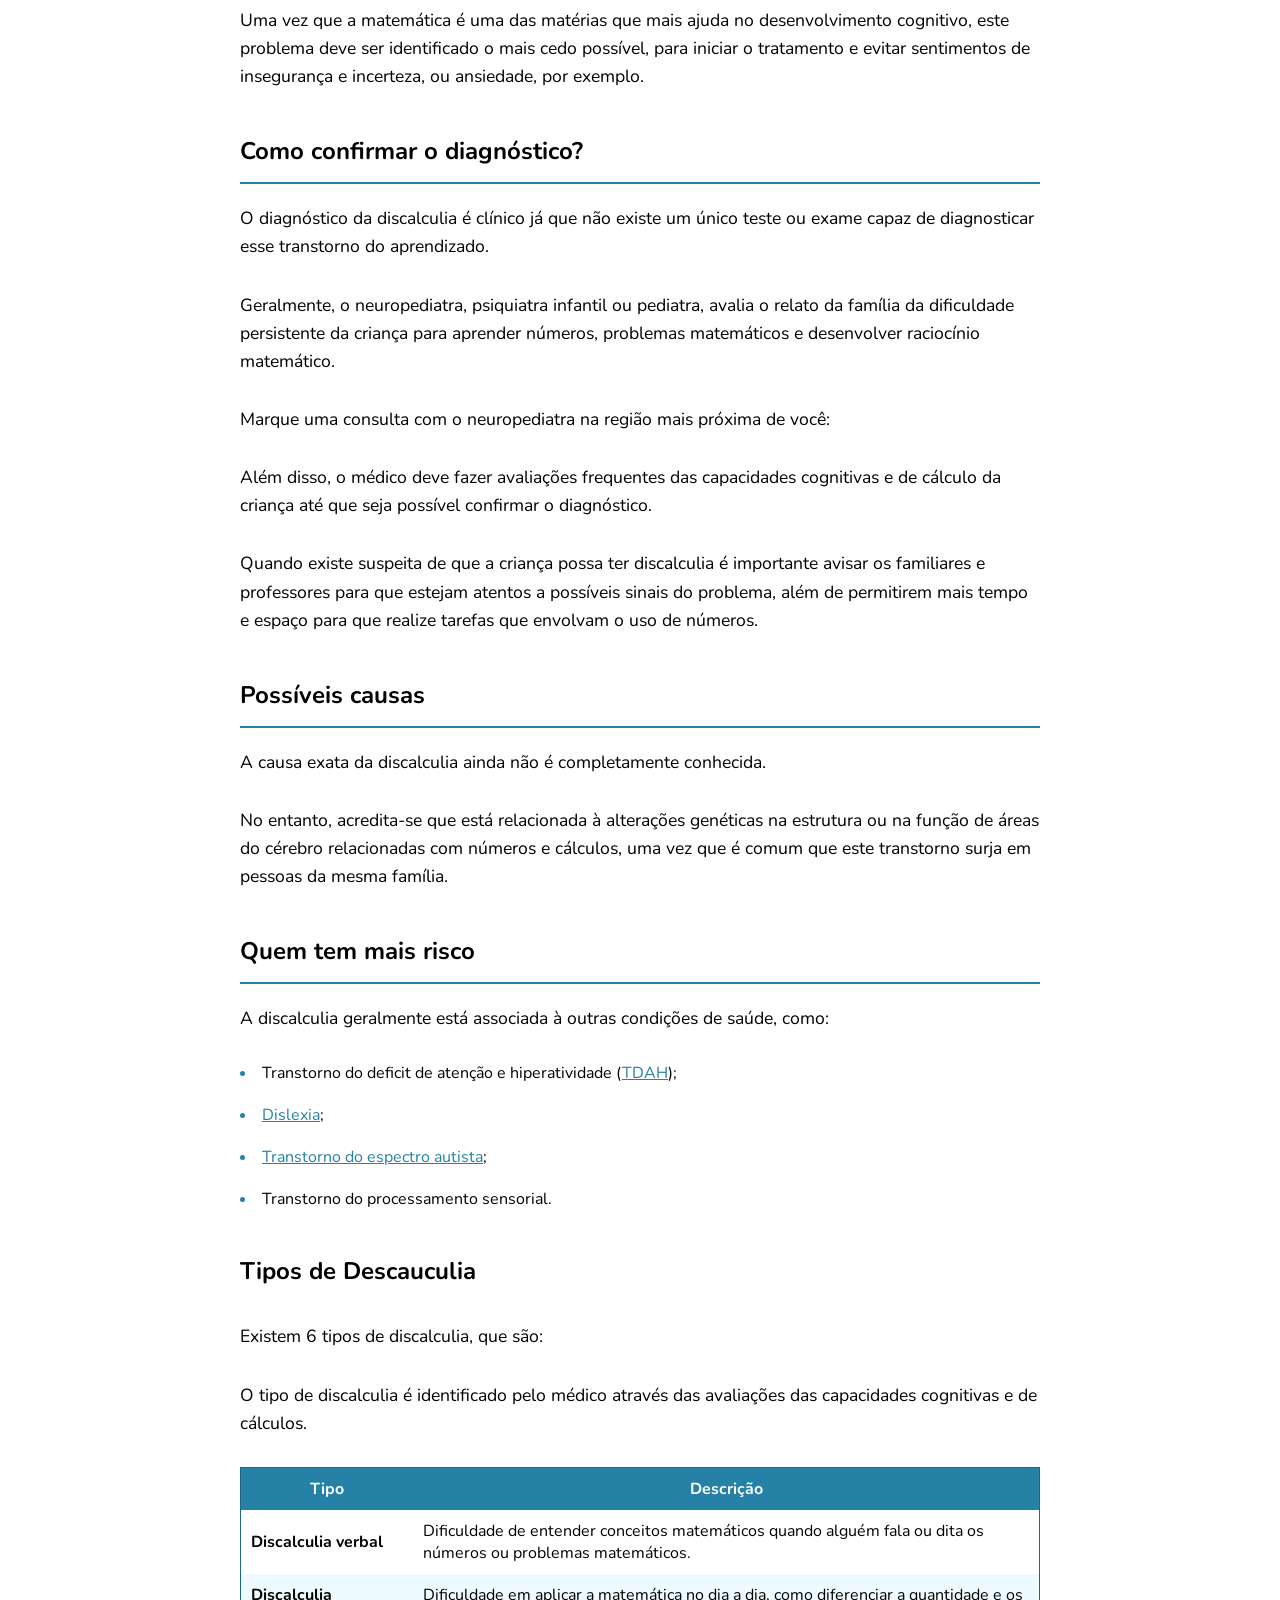
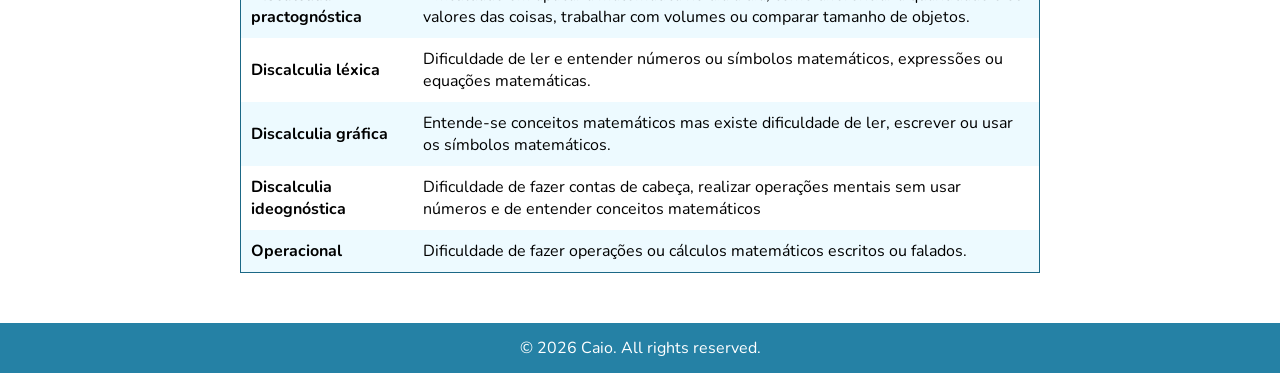
<file: discauculia.html>
<!DOCTYPE html>
<html lang="en">

<head>
    <meta charset="UTF-8">
    <meta name="viewport" content="width=device-width, initial-scale=1.0">
    <title>Sobre Síndromen de Tourette</title>
    <link rel="stylesheet" href="style.css">
    <link rel="icon" href="img/autism-puzzle.webp">

    <link rel="preconnect" href="https://fonts.googleapis.com">
    <link rel="preconnect" href="https://fonts.gstatic.com" crossorigin>
    <link href="https://fonts.googleapis.com/css2?family=Nunito:ital,wght@0,200..1000;1,200..1000&display=swap"
        rel="stylesheet">
</head>

<body>
    <header>
        <div class="row-container space-arounded under-bar-white">
            <h1>Projeto de Sociologia</h1>
            <nav>
                <ul>
                    <li><a class="growing" href="index.html">Home</a></li>
                    <li><a class="growing" href="#">About</a></li>
                    <li><a class="growing" href="#">Contact</a></li>
                </ul>
            </nav>
        </div>

        <div class="row-container centered">
            <h1>Síndrome de Tourette</h1>
        </div>

    </header>
    <main>
        <section>
            <h2 class="under-bar-blue">O que é Descauculia?</h2>
            <p>Discalculia é um transtorno de aprendizagem caracterizado pela dificuldade persistente para entender os
                números, causando sintomas como dificuldade de aprender matemática, somar ou subtrair valores, ou
                compreender quais os números que são maiores ou menores.</p>

            <P>Embora ainda não seja conhecida sua causa específica, a discalculia está muitas vezes associada a outras
                condições, como o transtorno do deficit de atenção e hiperatividade (TDAH) ou dislexia, por exemplo.</P>

            <P>
                O tratamento da discalculia é feito pelo pediatra ou neuropediatra e deve ser iniciado de forma precoce,
                com o desenvolvimento de estratégias para facilitar o aprendizado, e evitar atrasos no desenvolvimento
                escolar, ou ansiedade, por exemplo.
            </P>

            <h2 class="under-bar-blue">Sintomas de Descauculia</h2>

            <P>Os principais sintomas de discalculia são dificuldades para:</P>

            <ul>
                <li>Contar ou somar números;</li>
                <li>Saber qual o número maior, quando comparado números simples como 4 e 6;</li>
                <li>Organizar os problemas matemáticos e terminar cálculos;</li>
                <li>Distinguir sinais de cálculos matemáticos;</li>
                <li>Entender ou associar um número com uma palavra;</li>
                <li>Ler as horas ou estimar o tempo, velocidade e distância;</li>
                <li>Entender frases matemáticas como “maior que” e “menor que”.</li>



            </ul>

            <p>Além disso, a criança pode não conseguir contar nos dedos ou fazer cálculos mais complexos do que
                somar.</p>

            <p>É possível também que a criança passe a evitar situações que necessitam da compreensão de números,
                como jogos que envolvem matemática.</p>

            <p>A discalculia quando não identificada na infância, pode interferir na vida adulta, causando sintomas
                como baixo senso dos números e estimativas, dificuldade para entender valores ou para usar o
                dinheiro, como receber troco, por exemplo.</p>

            <h2 class="under-bar-blue">Quando surgem os sintomas</h2>

            <p>Os primeiros sintomas de discalculia surgem por volta dos 4 a 6 anos, quando a criança está
                aprendendo os números e, geralmente, é diagnosticado por volta dos 7 anos, quando a criança começa a
                aprender cálculos matemáticos na escola.</p>

            <p>Uma vez que a matemática é uma das matérias que mais ajuda no desenvolvimento cognitivo, este
                problema deve ser identificado o mais cedo possível, para iniciar o tratamento e evitar sentimentos
                de insegurança e incerteza, ou ansiedade, por exemplo.</p>

            <h2 class="under-bar-blue">Como confirmar o diagnóstico?</h2>

            <p>O diagnóstico da discalculia é clínico já que não existe um único teste ou exame capaz de
                diagnosticar esse transtorno do aprendizado.</p>

            <p>Geralmente, o neuropediatra, psiquiatra infantil ou pediatra, avalia o relato da família da
                dificuldade persistente da criança para aprender números, problemas matemáticos e desenvolver
                raciocínio matemático.</p>

            <p>Marque uma consulta com o neuropediatra na região mais próxima de você:
            </p>

            <p>Além disso, o médico deve fazer avaliações frequentes das capacidades cognitivas e de cálculo da
                criança até que seja possível confirmar o diagnóstico.</p>

            <p>Quando existe suspeita de que a criança possa ter discalculia é importante avisar os familiares e
                professores para que estejam atentos a possíveis sinais do problema, além de permitirem mais tempo e
                espaço para que realize tarefas que envolvam o uso de números.</p>

            <h2 class="under-bar-blue">Possíveis causas</h2>

            <p>A causa exata da discalculia ainda não é completamente conhecida.</p>

            <p>No entanto, acredita-se que está relacionada à alterações genéticas na estrutura ou na função de áreas do
                cérebro relacionadas com números e cálculos, uma vez que é comum que este transtorno surja em pessoas da
                mesma família.</p>

            <h2 class="under-bar-blue">Quem tem mais risco</h2>

            <p>A discalculia geralmente está associada à outras condições de saúde, como:</p>

            <ul>
                <li>Transtorno do deficit de atenção e hiperatividade (<a href="tdah.html">TDAH</a>);</li>
                <li><a href="dislexia.html">Dislexia</a>;</li>
                <li><a href="autismo.html">Transtorno do espectro autista</a>;</li>
                <li>Transtorno do processamento sensorial.</li>
            </ul>

            <h2>Tipos de Descauculia</h2>

            <p>Existem 6 tipos de discalculia, que são:</p>

            <table>
                <thead>
                    <tr>
                        <th>Tipo</th>
                        <th>Descrição</th>
                    </tr>
                </thead>
                <tbody>
                    <tr>
                        <td><strong>Discalculia verbal</strong></td>
                        <td>Dificuldade de entender conceitos matemáticos quando alguém fala ou dita os números ou
                            problemas matemáticos.</td>
                    </tr>
                    <tr>
                        <td><strong>Discalculia practognóstica</strong></td>
                        <td>Dificuldade em aplicar a matemática no dia a dia, como diferenciar a quantidade e os valores
                            das coisas, trabalhar com volumes ou comparar tamanho de objetos.</td>
                    </tr>
                    <tr>
                        <td><strong>Discalculia léxica</strong></td>
                        <td>Dificuldade de ler e entender números ou símbolos matemáticos, expressões ou equações
                            matemáticas.</td>
                    </tr>

                    <tr>
                        <td><strong>Discalculia gráfica</strong></td>
                        <td>Entende-se conceitos matemáticos mas existe dificuldade de ler, escrever ou usar os símbolos
                            matemáticos.</td>
                    </tr>

                    <tr>
                        <td><strong>Discalculia ideognóstica</strong></td>
                        <td>Dificuldade de fazer contas de cabeça, realizar operações mentais sem usar números e de
                            entender conceitos matemáticos</td>
                    </tr>

                    <tr>
                        <td><strong>Operacional</strong></td>
                        <td>Dificuldade de fazer operações ou cálculos matemáticos escritos ou falados.</td>
                    </tr>

                    <p>O tipo de discalculia é identificado pelo médico através das avaliações das capacidades cognitivas e de cálculos.</p>
                </tbody>
            </table>
        </section>
    </main>
    <footer>&copy; 2026 Caio. All rights reserved.</footer>
</body>

</html>
</file>
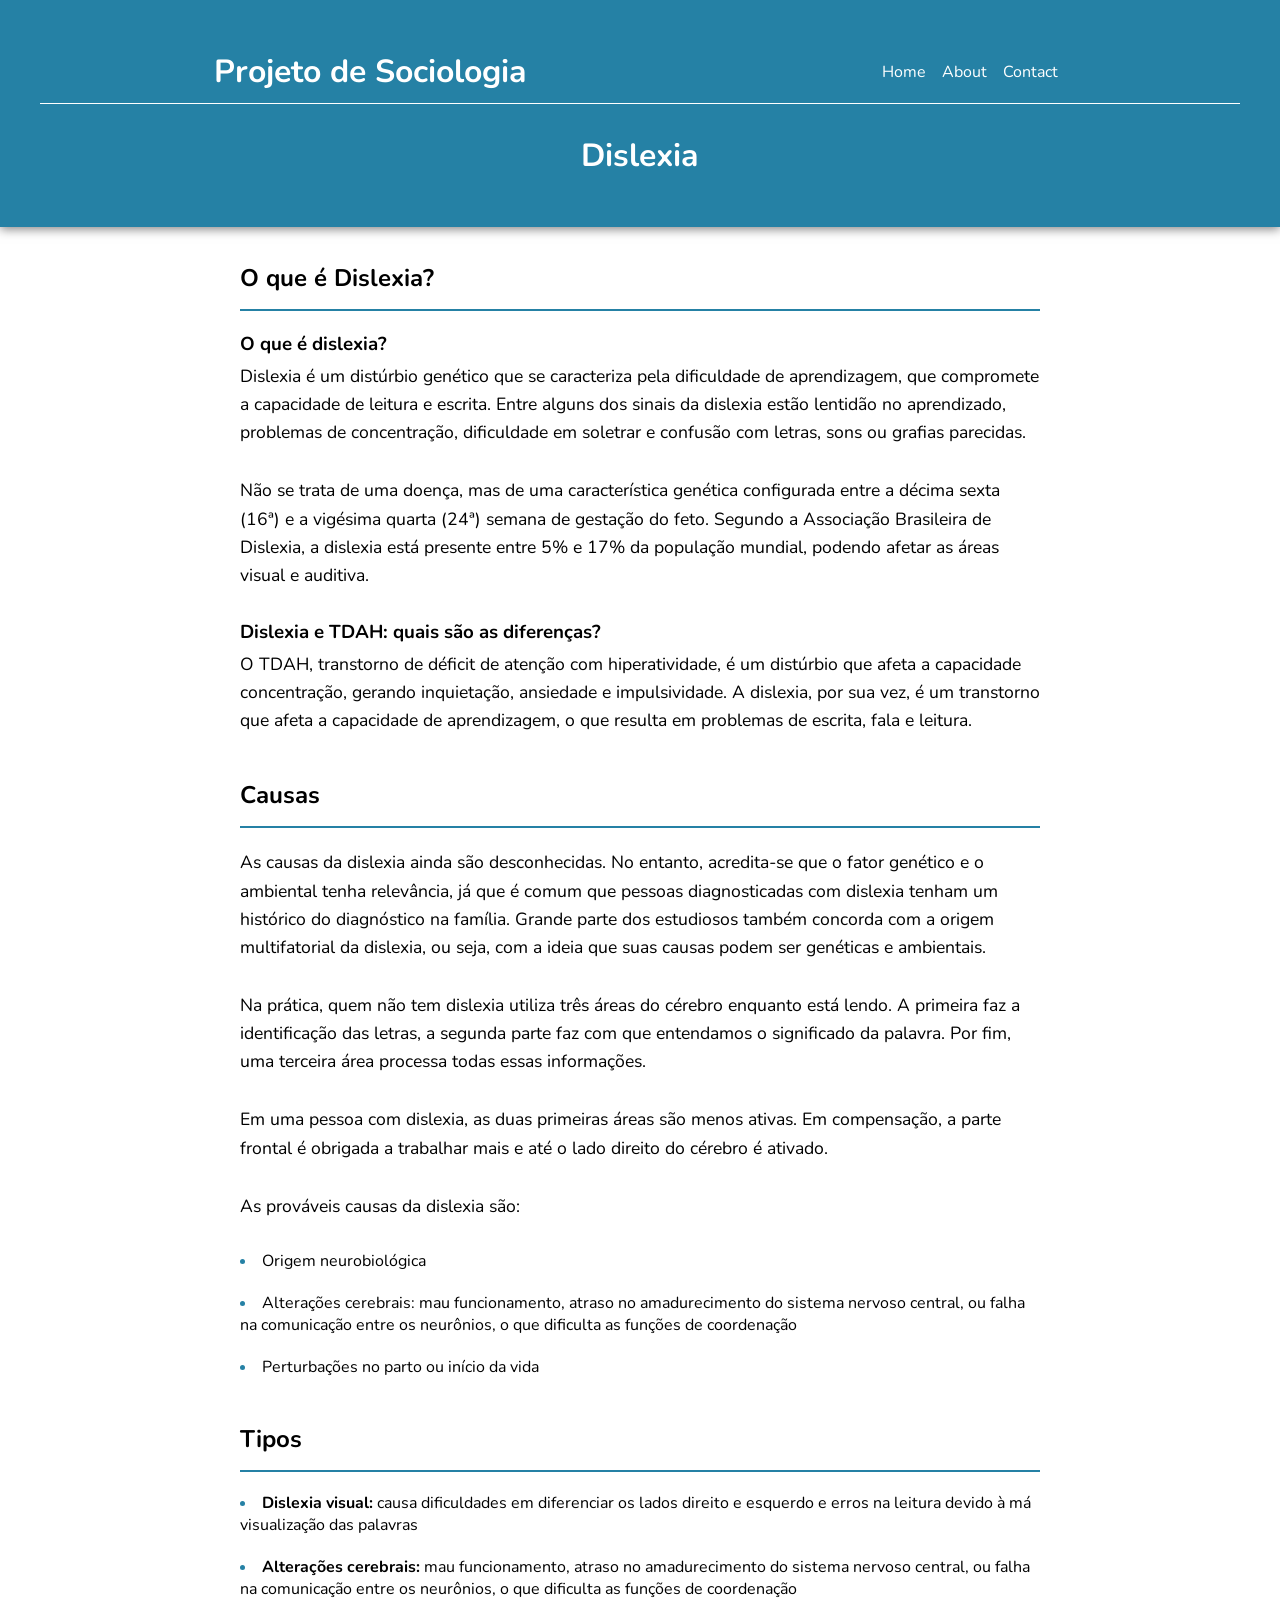
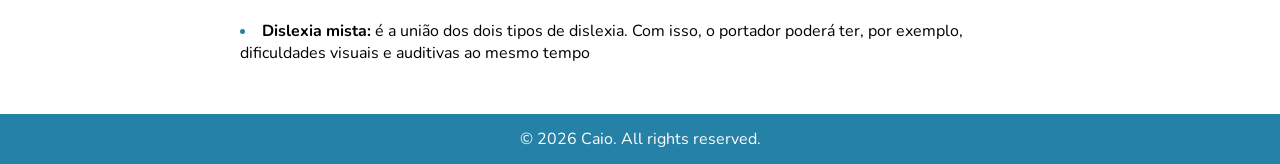
<file: dislexia.html>
<!DOCTYPE html>
<html lang="en">

<head>
    <meta charset="UTF-8">
    <meta name="viewport" content="width=device-width, initial-scale=1.0">
    <title>Sobre Dislexia</title>
    <link rel="stylesheet" href="style.css">
    <link rel="icon" href="img/dislexia-image.webp">

    <link rel="preconnect" href="https://fonts.googleapis.com">
    <link rel="preconnect" href="https://fonts.gstatic.com" crossorigin>
    <link href="https://fonts.googleapis.com/css2?family=Nunito:ital,wght@0,200..1000;1,200..1000&display=swap"
        rel="stylesheet">
</head>

<body>
    <header>
        <div class="row-container space-arounded under-bar-white">
            <h1>Projeto de Sociologia</h1>
            <nav>

                <ul>
                    <li><a class="growing" href="index.html">Home</a></li>
                    <li><a class="growing" href="#">About</a></li>
                    <li><a class="growing" href="#">Contact</a></li>
                </ul>
            </nav>
        </div>

        <div class="row-container centered">
            <h1>Dislexia</h1>
        </div>

    </header>
    <main>
        <section>
            <h2 class="under-bar-blue">O que é Dislexia?</h2>
            <h3>O que é dislexia?</h3>
            <p>Dislexia é um distúrbio genético que se caracteriza pela dificuldade de aprendizagem, que compromete a
                capacidade de leitura e escrita. Entre alguns dos sinais da dislexia estão lentidão no aprendizado,
                problemas de concentração, dificuldade em soletrar e confusão com letras, sons ou grafias parecidas.</p>
            <p>Não se trata de uma doença, mas de uma característica genética configurada entre a décima sexta (16ª) e a
                vigésima quarta (24ª) semana de gestação do feto. Segundo a Associação Brasileira de Dislexia, a
                dislexia está presente entre 5% e 17% da população mundial, podendo afetar as áreas visual e auditiva.
            </p>

            <h3>Dislexia e TDAH: quais são as diferenças?</h3>

            <p>
                O TDAH, transtorno de déficit de atenção com hiperatividade, é um distúrbio que afeta a capacidade
                concentração, gerando inquietação, ansiedade e impulsividade. A dislexia, por sua vez, é um transtorno
                que afeta a capacidade de aprendizagem, o que resulta em problemas de escrita, fala e leitura.</p>

            <h2 class="under-bar-blue">Causas</h2>

            <p>As causas da dislexia ainda são desconhecidas. No entanto, acredita-se que o fator genético e o ambiental
                tenha relevância, já que é comum que pessoas diagnosticadas com dislexia tenham um histórico do
                diagnóstico na família. Grande parte dos estudiosos também concorda com a origem multifatorial da
                dislexia, ou seja, com a ideia que suas causas podem ser genéticas e ambientais.</p>

            <p>Na prática, quem não tem dislexia utiliza três áreas do cérebro enquanto está lendo. A primeira faz a
                identificação das letras, a segunda parte faz com que entendamos o significado da palavra. Por fim, uma
                terceira área processa todas essas informações.</p>

            <p>Em uma pessoa com dislexia, as duas primeiras áreas são menos ativas. Em compensação, a parte frontal é
                obrigada a trabalhar mais e até o lado direito do cérebro é ativado.</p>

            <p>As prováveis causas da dislexia são:</p>

            <ul>
                <li>Origem neurobiológica</li>
                <li>Alterações cerebrais: mau funcionamento, atraso no amadurecimento do sistema nervoso central, ou
                    falha na comunicação entre os neurônios, o que dificulta as funções de coordenação</li>
                <li>Perturbações no parto ou início da vida</li>
            </ul>

            <h2 class="under-bar-blue">Tipos</h2>

            <ul>
                <li><b>Dislexia visual:</b> causa dificuldades em diferenciar os lados direito e esquerdo e erros na leitura devido à má visualização das palavras</li>
                
                <li><b>Alterações cerebrais:</b> mau funcionamento, atraso no amadurecimento do sistema nervoso central, ou
                    falha na comunicação entre os neurônios, o que dificulta as funções de coordenação</li>
                
                <li><b>Dislexia mista:</b> é a união dos dois tipos de dislexia. Com isso, o portador poderá ter, por exemplo, dificuldades visuais e auditivas ao mesmo tempo</li>
            </ul>
        </section>
    </main>
    <footer>&copy; 2026 Caio. All rights reserved.</footer>
</body>

</html>
</file>
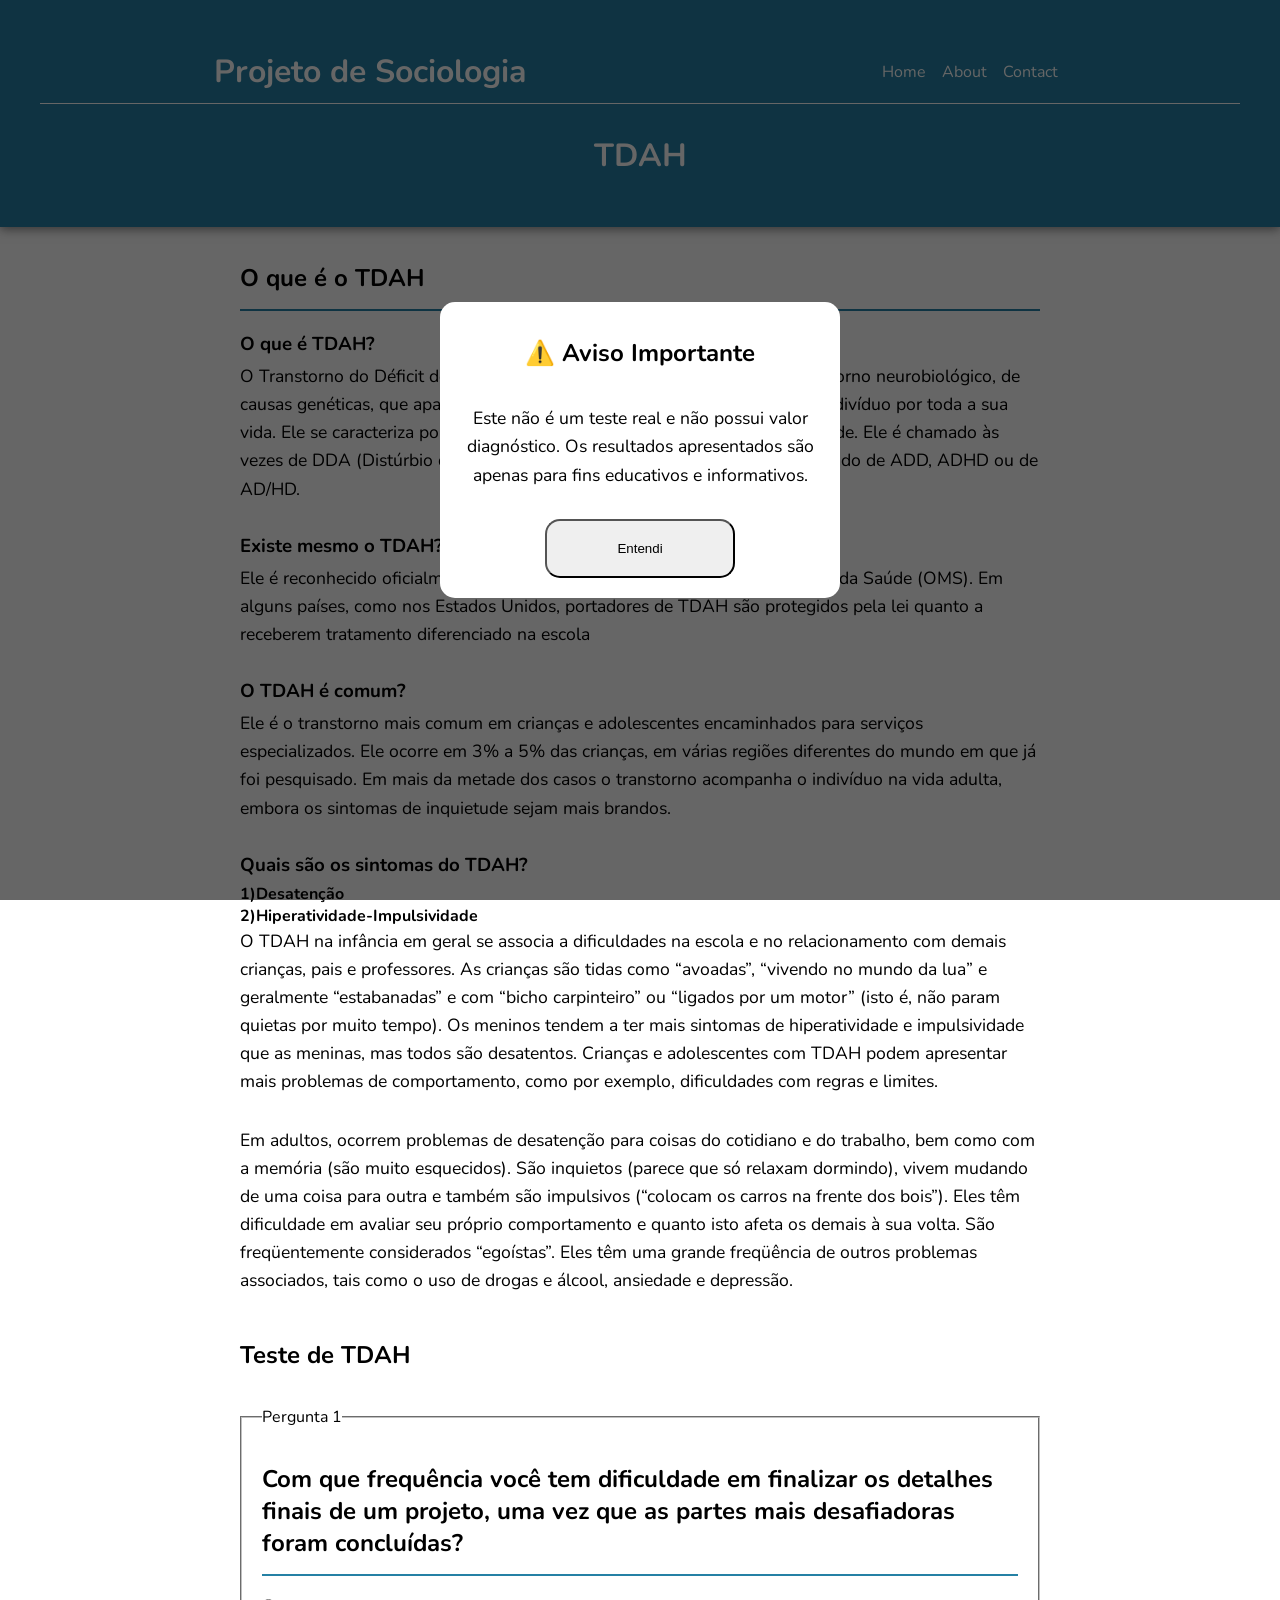
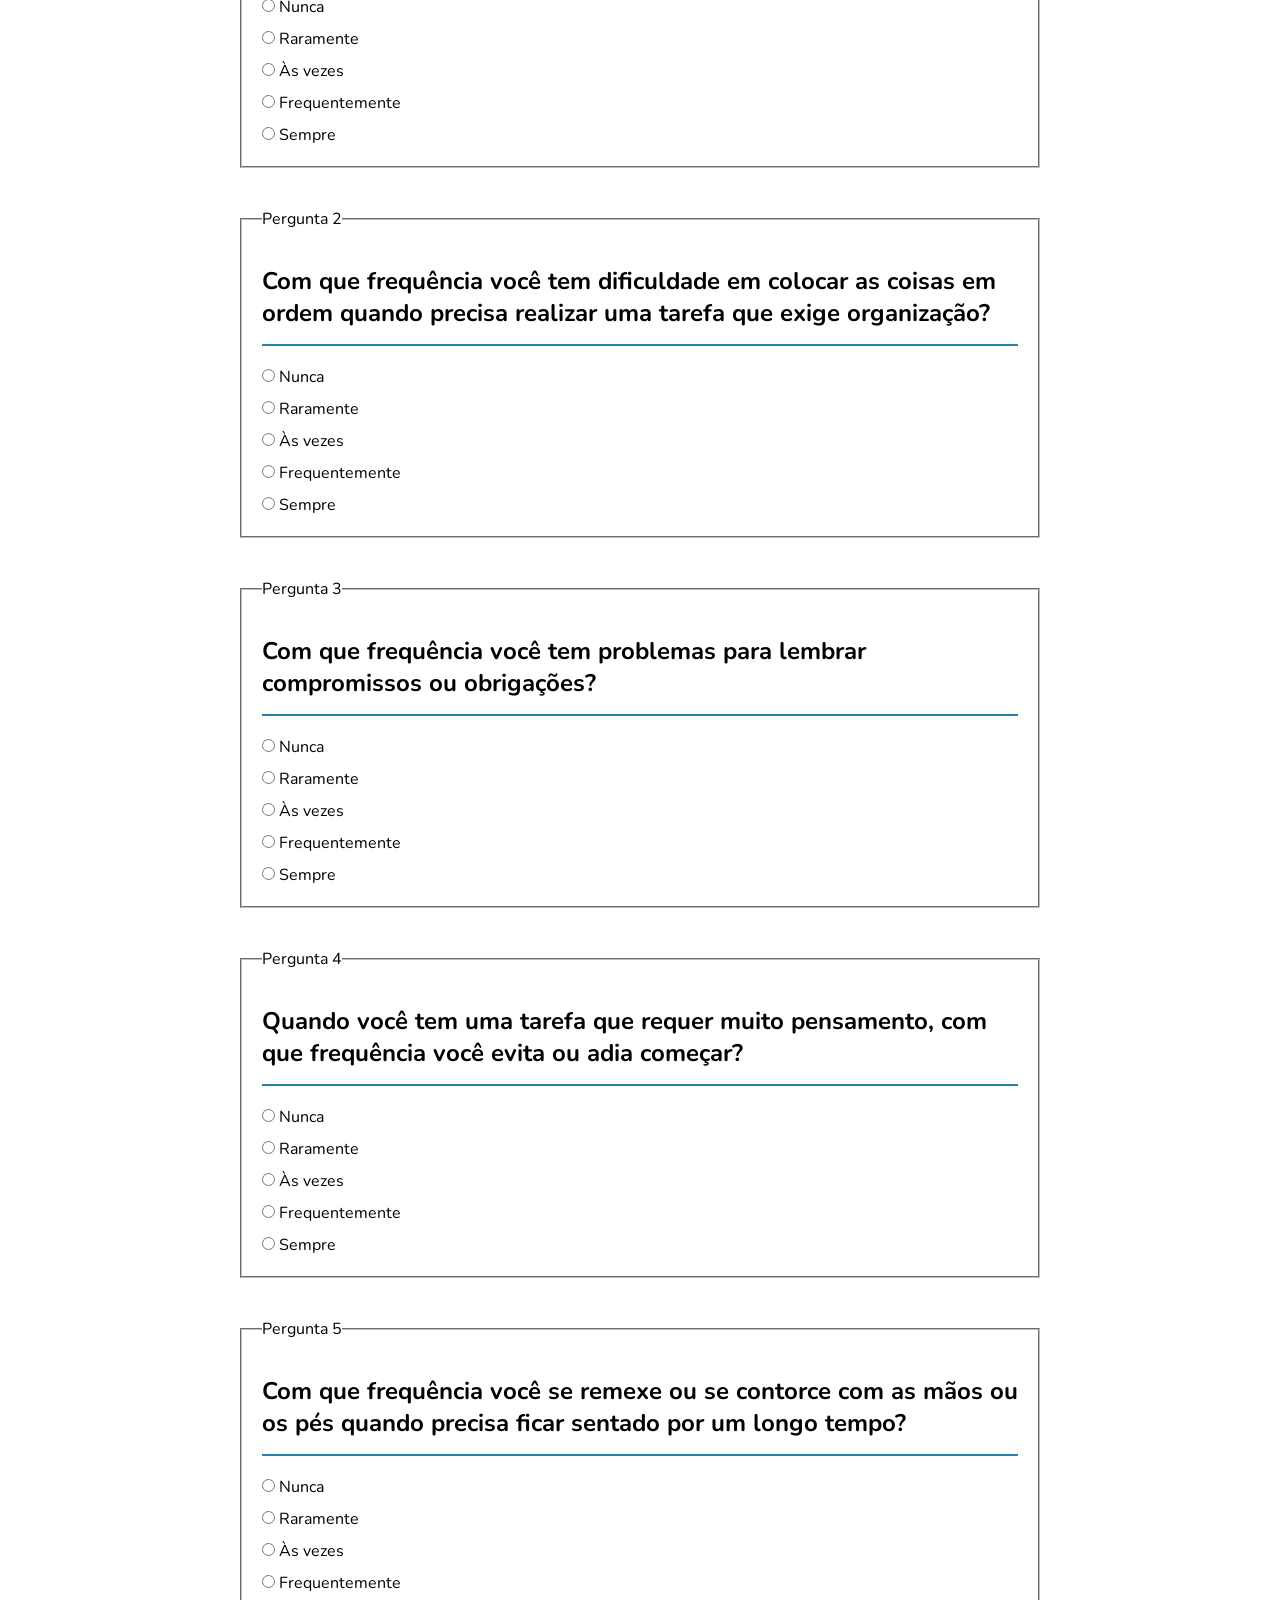
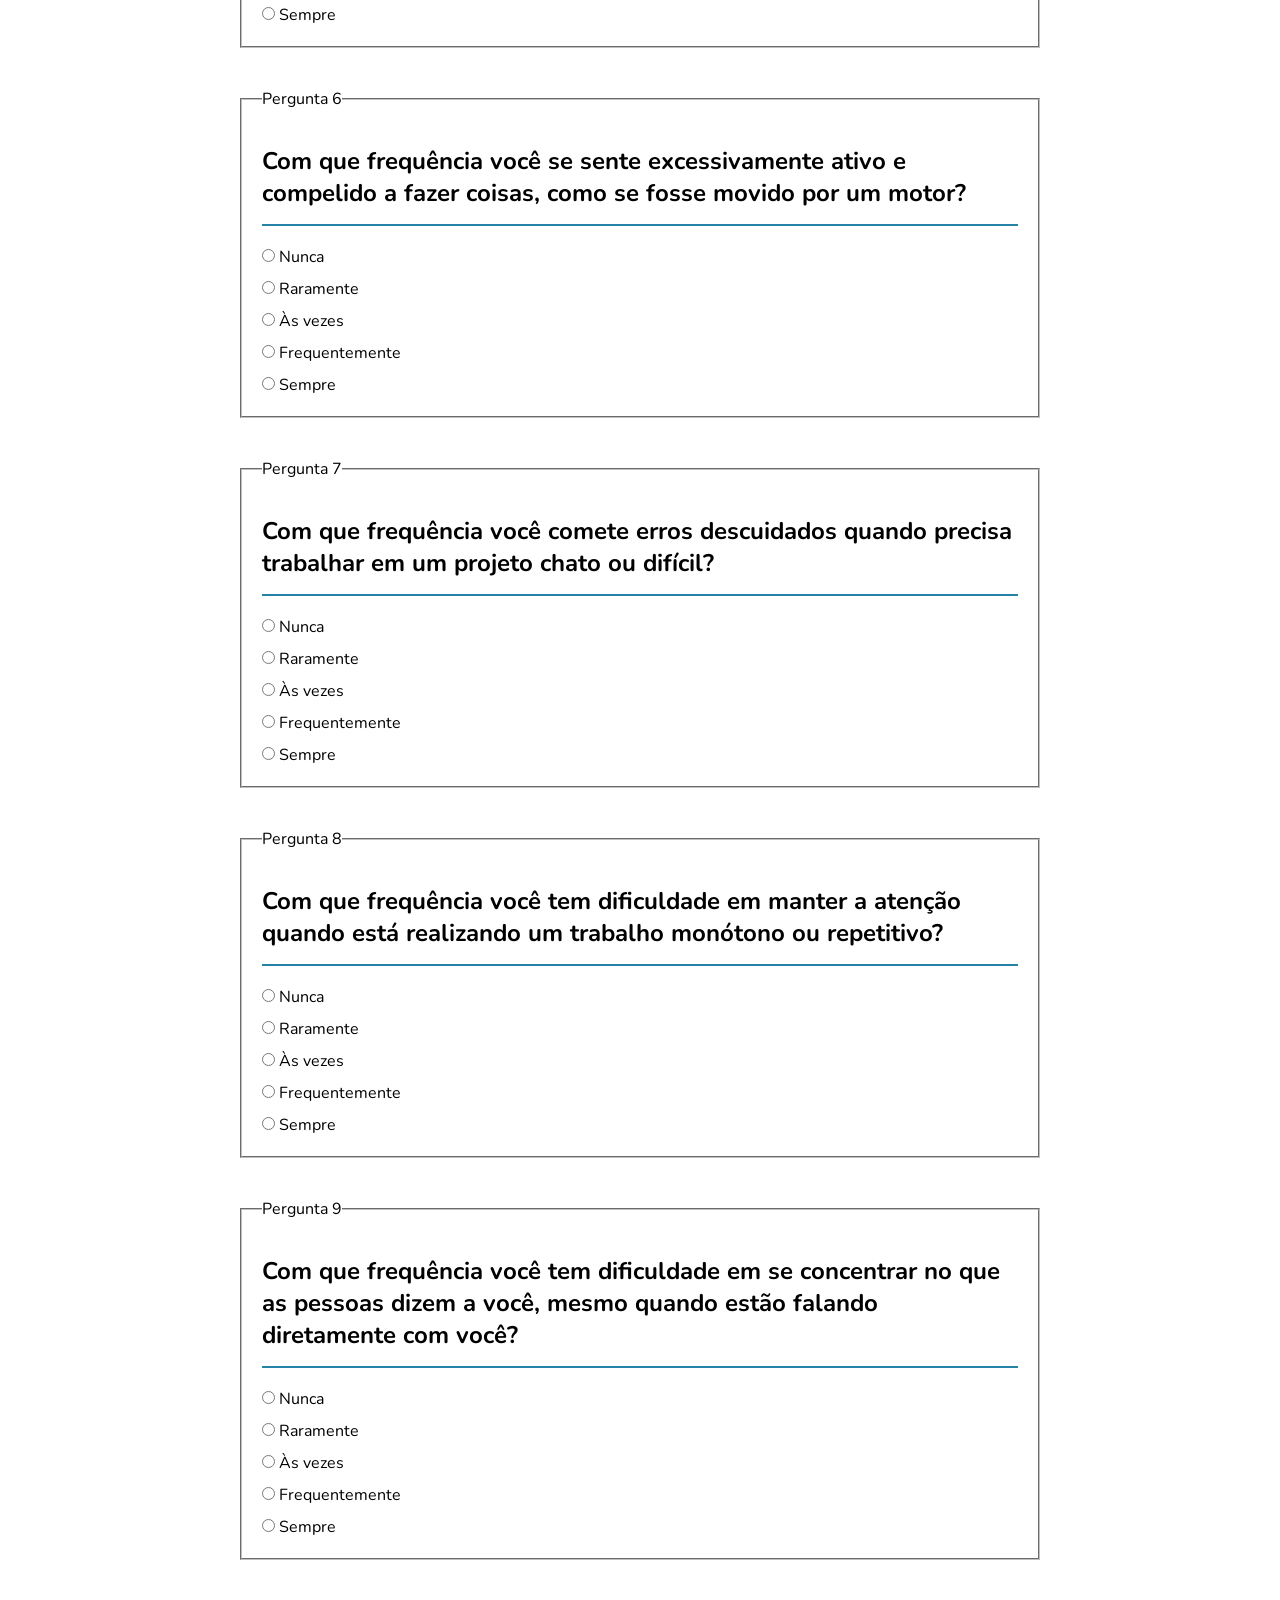
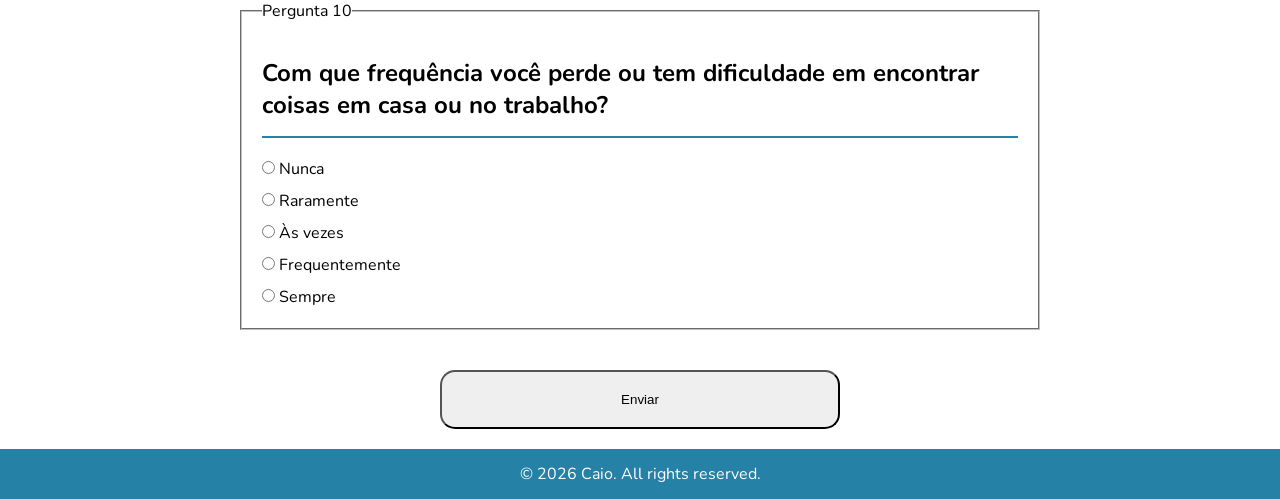
<file: tdah.html>
<!DOCTYPE html>
<html lang="en">

<head>
    <meta charset="UTF-8">
    <meta name="viewport" content="width=device-width, initial-scale=1.0">
    <title>Sobre TDAH</title>
    <link rel="stylesheet" href="style.css">
    <link rel="icon" href="img/tdah-ribbon.png">

    <link rel="preconnect" href="https://fonts.googleapis.com">
    <link rel="preconnect" href="https://fonts.gstatic.com" crossorigin>
    <link href="https://fonts.googleapis.com/css2?family=Nunito:ital,wght@0,200..1000;1,200..1000&display=swap"
        rel="stylesheet">

</head>
<script src="modal.js" defer>
</script>
<script defer src="test.js"></script>

<body>
    <div class="modal">
        <div class="modal-content">
            <h2>⚠️ Aviso Importante</h2>
            <p>
                Este não é um teste real e não possui valor diagnóstico.
                Os resultados apresentados são apenas para fins educativos e informativos.
            </p>
            <button onclick="fecharModal()">Entendi</button>
        </div>
    </div>
    <header>
        <div class="row-container space-arounded under-bar-white">
            <h1>Projeto de Sociologia</h1>
            <nav>
                <ul>
                    <li><a class="growing" href="index.html">Home</a></li>
                    <li><a class="growing" href="#">About</a></li>
                    <li><a class="growing" href="#">Contact</a></li>
                </ul>
            </nav>
        </div>

        <div class="row-container centered">
            <h1>TDAH</h1>
        </div>

    </header>
    <main>
        <section>
            <h2 class="under-bar-blue">O que é o TDAH</h2>
            <h3>O que é TDAH?</h3>
            <p>O Transtorno do Déficit de Atenção com Hiperatividade (TDAH) é um transtorno neurobiológico, de causas
                genéticas, que aparece na infância e freqüentemente acompanha o indivíduo por toda a sua vida. Ele se
                caracteriza por sintomas de desatenção, inquietude e impulsividade. Ele é chamado às vezes de DDA
                (Distúrbio do Déficit de Atenção). Em inglês, também é chamado de ADD, ADHD ou de AD/HD.</p>

            <h3>Existe mesmo o TDAH?</h3>
            <p>
                Ele é reconhecido oficialmente por vários países e pela Organização Mundial da Saúde (OMS). Em alguns
                países, como nos Estados Unidos, portadores de TDAH são protegidos pela lei quanto a receberem
                tratamento diferenciado na escola
            </p>

            <h3>O TDAH é comum?</h3>
            <p>
                Ele é o transtorno mais comum em crianças e adolescentes encaminhados para serviços especializados. Ele
                ocorre em 3% a 5% das crianças, em várias regiões diferentes do mundo em que já foi pesquisado. Em mais
                da metade dos casos o transtorno acompanha o indivíduo na vida adulta, embora os sintomas de inquietude
                sejam mais brandos.
            </p>

            <h3>Quais são os sintomas do TDAH?</h3>

            <h4>1)Desatenção</h4>


            <h4>2)Hiperatividade-Impulsividade</h4>

            <p>
                O TDAH na infância em geral se associa a dificuldades na escola e no relacionamento com demais crianças,
                pais e professores. As crianças são tidas como “avoadas”, “vivendo no mundo da lua” e geralmente
                “estabanadas” e com “bicho carpinteiro” ou “ligados por um motor” (isto é, não param quietas por muito
                tempo). Os meninos tendem a ter mais sintomas de hiperatividade e impulsividade que as meninas, mas
                todos são desatentos. Crianças e adolescentes com TDAH podem apresentar mais problemas de comportamento,
                como por exemplo, dificuldades com regras e limites.
            </p>

            <p>
                Em adultos, ocorrem problemas de desatenção para coisas do cotidiano e do trabalho, bem como com a
                memória
                (são muito esquecidos). São inquietos (parece que só relaxam dormindo), vivem mudando de uma coisa para
                outra e também são impulsivos (“colocam os carros na frente dos bois”). Eles têm dificuldade em avaliar
                seu
                próprio comportamento e quanto isto afeta os demais à sua volta. São freqüentemente considerados
                “egoístas”.
                Eles têm uma grande freqüência de outros problemas associados, tais como o uso de drogas e álcool,
                ansiedade
                e depressão.
            </p>
        </section>

        <section>
            <h2>Teste de TDAH</h2>
            <form>
                <fieldset>
                    <legend>Pergunta 1</legend>
                    <h2 class="under-bar-blue">Com que frequência você tem dificuldade em finalizar os detalhes finais
                        de um projeto, uma vez que as partes mais desafiadoras foram concluídas?</h2>

                    <div class="options-container">
                        <div>
                            <input type="radio" id="q1a1" name="q1" value="0">
                            <label for="q1a1">Nunca</label>
                        </div>

                        <div>
                            <input type="radio" id="q1a2" name="q1" value="1">
                            <label for="q1a2">Raramente</label>
                        </div>

                        <div>
                            <input type="radio" id="q1a3" name="q1" value="2">
                            <label for="q1a3">Às vezes</label>
                        </div>

                        <div>
                            <input type="radio" id="q1a4" name="q1" value="3">
                            <label for="q1a4">Frequentemente</label>
                        </div>


                        <div>
                            <input type="radio" id="q1a5" name="q1" value="4">
                            <label for="q1a5">Sempre</label>
                        </div>
                    </div>
                </fieldset>

                <fieldset>
                    <legend>Pergunta 2</legend>
                    <h2 class="under-bar-blue">Com que frequência você tem dificuldade em colocar as coisas em ordem
                        quando precisa realizar uma tarefa que exige organização?</h2>

                    <div class="options-container">
                        <div>
                            <input type="radio" id="q2a1" name="q2" value="0">
                            <label for="q2a1">Nunca</label>
                        </div>

                        <div>
                            <input type="radio" id="q2a2" name="q2" value="1">
                            <label for="q2a2">Raramente</label>
                        </div>

                        <div>
                            <input type="radio" id="q2a3" name="q2" value="2">
                            <label for="q2a3">Às vezes</label>
                        </div>

                        <div>
                            <input type="radio" id="q2a4" name="q2" value="3">
                            <label for="q2a4">Frequentemente</label>
                        </div>

                        <div>
                            <input type="radio" id="q2a5" name="q2" value="4">
                            <label for="q2a5">Sempre</label>
                        </div>
                    </div>
                </fieldset>

                <fieldset>
                    <legend>Pergunta 3</legend>
                    <h2 class="under-bar-blue">Com que frequência você tem problemas para lembrar compromissos ou
                        obrigações?</h2>

                    <div class="options-container">
                        <div>
                            <input type="radio" id="q3a1" name="q3" value="0">
                            <label for="q3a1">Nunca</label>
                        </div>

                        <div>
                            <input type="radio" id="q3a2" name="q3" value="1">
                            <label for="q3a2">Raramente</label>
                        </div>

                        <div>
                            <input type="radio" id="q3a3" name="q3" value="2">
                            <label for="q3a3">Às vezes</label>
                        </div>

                        <div>
                            <input type="radio" id="q3a4" name="q3" value="3">
                            <label for="q3a4">Frequentemente</label>
                        </div>


                        <div>
                            <input type="radio" id="q3a5" name="q3" value="4">
                            <label for="q3a5">Sempre</label>
                        </div>
                    </div>
                </fieldset>

                <fieldset>
                    <legend>Pergunta 4</legend>
                    <h2 class="under-bar-blue">Quando você tem uma tarefa que requer muito pensamento, com que
                        frequência você evita ou adia começar?</h2>

                    <div class="options-container">
                        <div>
                            <input type="radio" id="q4a1" name="q4" value="0">
                            <label for="q4a1">Nunca</label>
                        </div>

                        <div>
                            <input type="radio" id="q4a2" name="q4" value="1">
                            <label for="q4a2">Raramente</label>
                        </div>

                        <div>
                            <input type="radio" id="q4a3" name="q4" value="2">
                            <label for="q4a3">Às vezes</label>
                        </div>

                        <div>
                            <input type="radio" id="q4a4" name="q4" value="3">
                            <label for="q4a4">Frequentemente</label>
                        </div>

                        <div>
                            <input type="radio" id="q3a5" name="q4" value="4">
                            <label for="q4a5">Sempre</label>
                        </div>
                    </div>
                </fieldset>


                <fieldset>
                    <legend>Pergunta 5</legend>
                    <h2 class="under-bar-blue">Com que frequência você se remexe ou se contorce com as mãos ou os pés
                        quando precisa ficar sentado por um longo tempo?</h2>

                    <div class="options-container">
                        <div>
                            <input type="radio" id="q5a1" name="q5" value="0">
                            <label for="q5a1">Nunca</label>
                        </div>

                        <div>
                            <input type="radio" id="q5a2" name="q5" value="1">
                            <label for="q5a2">Raramente</label>
                        </div>

                        <div>
                            <input type="radio" id="q5a3" name="q5" value="2">
                            <label for="q5a3">Às vezes</label>
                        </div>

                        <div>
                            <input type="radio" id="q5a4" name="q5" value="3">
                            <label for="q5a4">Frequentemente</label>
                        </div>

                        <div>
                            <input type="radio" id="q5a5" name="q5" value="4">
                            <label for="q5a5">Sempre</label>
                        </div>
                    </div>
                </fieldset>

                <fieldset>
                    <legend>Pergunta 6</legend>
                    <h2 class="under-bar-blue">Com que frequência você se sente excessivamente ativo e compelido a fazer
                        coisas, como se fosse movido por um motor?</h2>

                    <div class="options-container">
                        <div>
                            <input type="radio" id="q6a1" name="q6" value="0">
                            <label for="q6a1">Nunca</label>
                        </div>

                        <div>
                            <input type="radio" id="q6a2" name="q6" value="1">
                            <label for="q6a2">Raramente</label>
                        </div>

                        <div>
                            <input type="radio" id="q6a3" name="q6" value="2">
                            <label for="q6a3">Às vezes</label>
                        </div>

                        <div>
                            <input type="radio" id="q6a4" name="q6" value="3">
                            <label for="q6a4">Frequentemente</label>
                        </div>

                        <div>
                            <input type="radio" id="q6a5" name="q6" value="4">
                            <label for="q6a5">Sempre</label>
                        </div>
                    </div>
                </fieldset>

                <fieldset>
                    <legend>Pergunta 7</legend>
                    <h2 class="under-bar-blue">Com que frequência você comete erros descuidados quando precisa trabalhar
                        em um projeto chato ou difícil?</h2>

                    <div class="options-container">
                        <div>
                            <input type="radio" id="q7a1" name="q7" value="0">
                            <label for="q7a1">Nunca</label>
                        </div>

                        <div>
                            <input type="radio" id="q5a2" name="q7" value="1">
                            <label for="q7a2">Raramente</label>
                        </div>

                        <div>
                            <input type="radio" id="q7a3" name="q7" value="2">
                            <label for="q7a3">Às vezes</label>
                        </div>

                        <div>
                            <input type="radio" id="q7a4" name="q7" value="3">
                            <label for="q7a4">Frequentemente</label>
                        </div>

                        <div>
                            <input type="radio" id="q7a5" name="q7" value="4">
                            <label for="q7a5">Sempre</label>
                        </div>
                    </div>
                </fieldset>

                <fieldset>
                    <legend>Pergunta 8</legend>
                    <h2 class="under-bar-blue">Com que frequência você tem dificuldade em manter a atenção quando está
                        realizando um trabalho monótono ou repetitivo?</h2>

                    <div class="options-container">
                        <div>
                            <input type="radio" id="q8a1" name="q8" value="0">
                            <label for="q8a1">Nunca</label>
                        </div>

                        <div>
                            <input type="radio" id="q8a2" name="q8" value="1">
                            <label for="q8a2">Raramente</label>
                        </div>

                        <div>
                            <input type="radio" id="q8a3" name="q8" value="2">
                            <label for="q8a3">Às vezes</label>
                        </div>

                        <div>
                            <input type="radio" id="q8a4" name="q8" value="3">
                            <label for="q8a4">Frequentemente</label>
                        </div>

                        <div>
                            <input type="radio" id="q8a5" name="q8" value="4">
                            <label for="q8a5">Sempre</label>
                        </div>
                    </div>
                </fieldset>

                <fieldset>
                    <legend>Pergunta 9</legend>
                    <h2 class="under-bar-blue">Com que frequência você tem dificuldade em se concentrar no que as
                        pessoas dizem a você, mesmo quando estão falando diretamente com você?</h2>

                    <div class="options-container">
                        <div>
                            <input type="radio" id="q9a1" name="q9" value="0">
                            <label for="q9a1">Nunca</label>
                        </div>

                        <div>
                            <input type="radio" id="q9a2" name="q9" value="1">
                            <label for="q9a2">Raramente</label>
                        </div>

                        <div>
                            <input type="radio" id="q9a3" name="q9" value="2">
                            <label for="q9a3">Às vezes</label>
                        </div>

                        <div>
                            <input type="radio" id="q9a4" name="q9" value="3">
                            <label for="q9a4">Frequentemente</label>
                        </div>

                        <div>
                            <input type="radio" id="q9a5" name="q9" value="4">
                            <label for="q9a5">Sempre</label>
                        </div>
                    </div>
                </fieldset>

                <fieldset>
                    <legend>Pergunta 10</legend>
                    <h2 class="under-bar-blue">Com que frequência você perde ou tem dificuldade em encontrar coisas em
                        casa ou no trabalho?</h2>

                    <div class="options-container">
                        <div>
                            <input type="radio" id="q10a1" name="q10" value="0">
                            <label for="q10a1">Nunca</label>
                        </div>

                        <div>
                            <input type="radio" id="q10a2" name="q10" value="1">
                            <label for="q10a2">Raramente</label>
                        </div>

                        <div>
                            <input type="radio" id="q19a3" name="q10" value="2">
                            <label for="q10a3">Às vezes</label>
                        </div>

                        <div>
                            <input type="radio" id="q10a4" name="q10" value="3">
                            <label for="q10a4">Frequentemente</label>
                        </div>

                        <div>
                            <input type="radio" id="q10a5" name="q10" value="4">
                            <label for="q10a5">Sempre</label>
                        </div>
                    </div>
                </fieldset>

                <button class="growing" type="button" onclick="result()">Enviar</button>
            </form>
            <div>
                <h1 id="h1-result">Resultado: 0</h1>
            </div>
        </section>
    </main>
    <footer>&copy; 2026 Caio. All rights reserved.</footer>
</body>

</html>
</file>
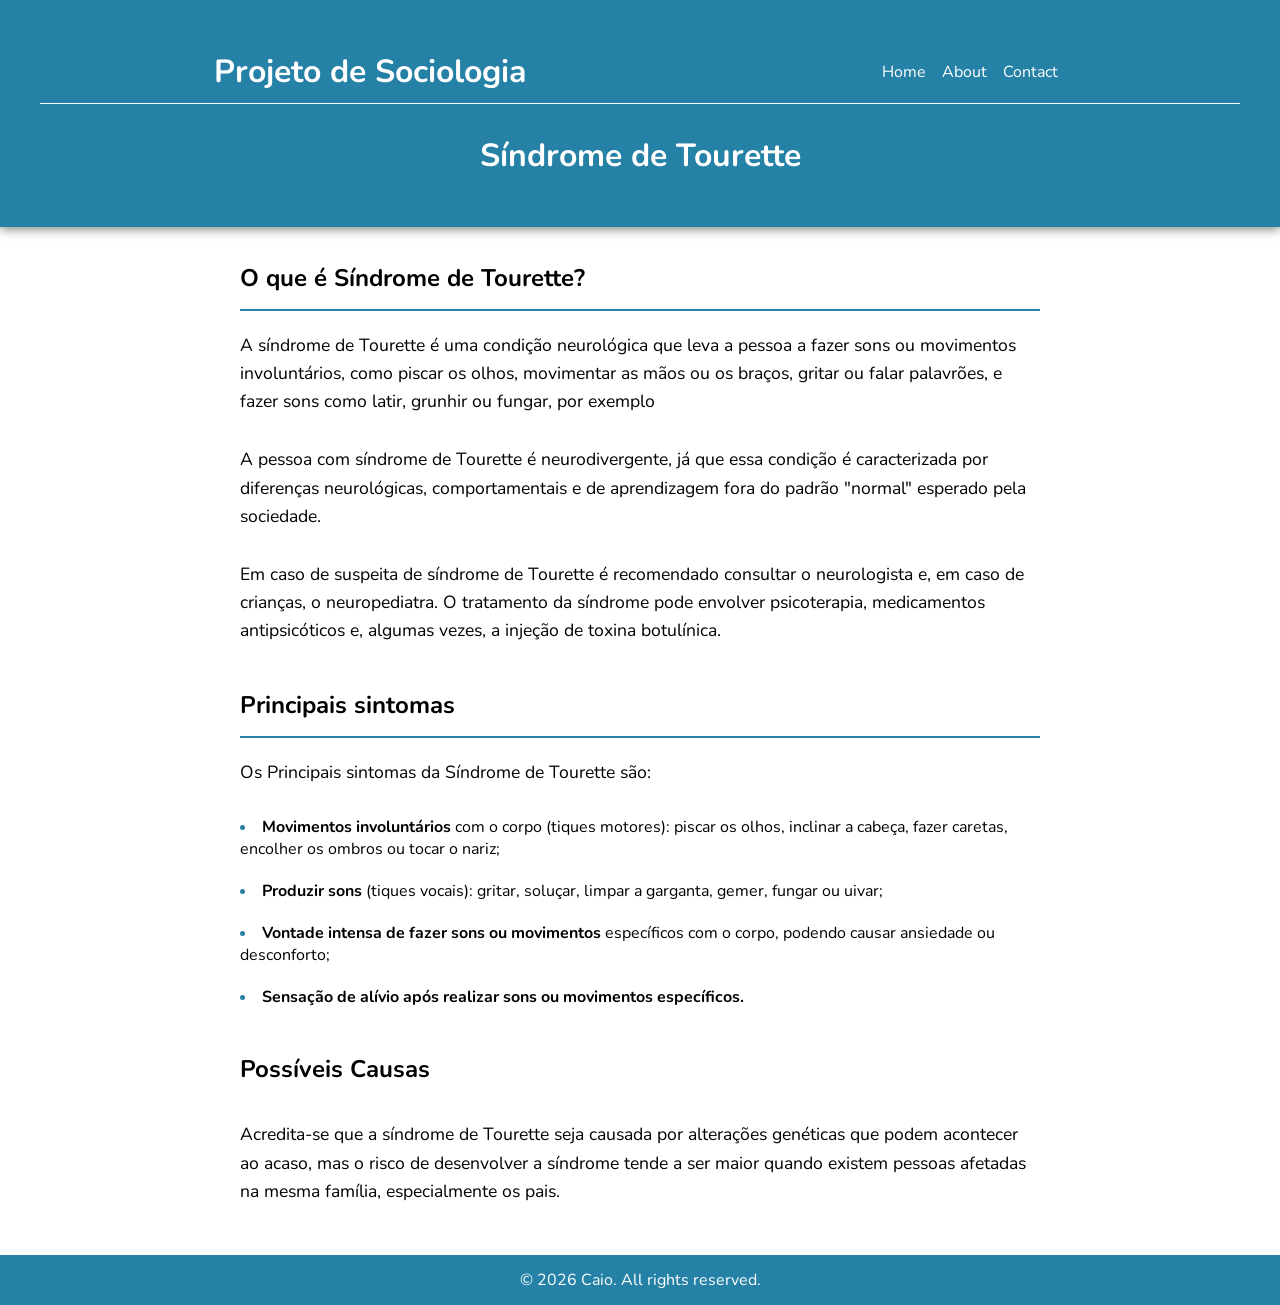
<file: tourette.html>
<!DOCTYPE html>
<html lang="en">

<head>
    <meta charset="UTF-8">
    <meta name="viewport" content="width=device-width, initial-scale=1.0">
    <title>Sobre Síndromen de Tourette</title>
    <link rel="stylesheet" href="style.css">
    <link rel="icon" href="img/tourette-ribbon.jpg">

    <link rel="preconnect" href="https://fonts.googleapis.com">
    <link rel="preconnect" href="https://fonts.gstatic.com" crossorigin>
    <link href="https://fonts.googleapis.com/css2?family=Nunito:ital,wght@0,200..1000;1,200..1000&display=swap"
        rel="stylesheet">
</head>
<body>
    <header>
        <div class="row-container space-arounded under-bar-white">
            <h1>Projeto de Sociologia</h1>
            <nav>
                <ul>
                    <li><a class="growing" href="index.html">Home</a></li>
                    <li><a class="growing" href="#">About</a></li>
                    <li><a class="growing" href="#">Contact</a></li>
                </ul>
            </nav>
        </div>

        <div class="row-container centered">
            <h1>Síndrome de Tourette</h1>
        </div>

    </header>
    <main>
        <section>
            <h2 class="under-bar-blue">O que é Síndrome de Tourette?</h2>

            <p>A síndrome de Tourette é uma condição neurológica que leva a pessoa a fazer sons ou movimentos
                involuntários, como piscar os olhos, movimentar as mãos ou os braços, gritar ou falar palavrões, e fazer
                sons como latir, grunhir ou fungar, por exemplo</p>

            <p>A pessoa com síndrome de Tourette é neurodivergente, já que essa condição é caracterizada por diferenças
                neurológicas, comportamentais e de aprendizagem fora do padrão "normal" esperado pela sociedade.</p>

            <p>Em caso de suspeita de síndrome de Tourette é recomendado consultar o neurologista e, em caso de
                crianças, o neuropediatra. O tratamento da síndrome pode envolver psicoterapia, medicamentos
                antipsicóticos e, algumas vezes, a injeção de toxina botulínica.</p>

            <h2 class="under-bar-blue">Principais sintomas</h2>

            <p>Os Principais sintomas da Síndrome de Tourette são:</p>

            <ul>
                <li><b>Movimentos involuntários</b> com o corpo (tiques motores): piscar os olhos, inclinar a cabeça,
                    fazer caretas, encolher os ombros ou tocar o nariz;</li>

                <li><b>Produzir sons</b> (tiques vocais): gritar, soluçar, limpar a garganta, gemer, fungar ou uivar;
                </li>

                <li><b>Vontade intensa de fazer sons ou movimentos</b> específicos com o corpo, podendo causar ansiedade
                    ou desconforto;</li>

                <li><b>Sensação de alívio após realizar sons ou movimentos específicos.</b></li>
            </ul>

            <h2>Possíveis Causas</h2>

            <p>Acredita-se que a síndrome de Tourette seja causada por alterações genéticas que podem acontecer ao
                acaso, mas o risco de desenvolver a síndrome tende a ser maior quando existem pessoas afetadas na mesma
                família, especialmente os pais.</p>
        </section>
    </main>
    <footer>&copy; 2026 Caio. All rights reserved.</footer>
</body>

</html>
</file>
<file: style.css>
* {
    padding: 0;
    margin: 0;
    box-sizing: border-box;
}

.modal{
    position: fixed;
    inset: 0;
    background: rgba(0, 0, 0, 0.6);
    display: flex;
    justify-content: center;
    align-items: center;
    z-index: 1000;
}

.modal-content{
    display: flex;
    flex-direction: column;
    justify-content: center;
    align-items: center;
    text-align: center;
    background-color: white;
    padding: 20px 10px;
    max-width: 400px;
    border-radius: 15px;
}

#h1-result{
    text-align: center;
    display: none;
}

body {
    display: flex;
    flex-direction: column;
    min-height: 100vh;
    margin: 0;
    font-family: 'Nunito';
}

header {
    background-color: #2581a5;
    color: white;
    padding: 40px;
    min-height: 50px;
    display: flex;
    flex-direction: column;
    align-items: center;
    justify-content: flex-start;
    align-items: center;
    box-shadow: 0 2px 10px rgba(0, 0, 0, .5);
    gap: 20px;
}

nav {
    background-color: #2581a5;
    color: white;
    padding: 0.5rem;
}

nav ul {
    list-style-type: none;
    display: flex;
    gap: 1rem;
    flex-direction: row;
}

nav a {
    color: white;
    text-decoration: none;
}

section a {
    color:#2581a5
}

.growing {
    display: block;
    transition: 0.2s ease;
}

.growing:hover {
    transform: scale(1.1);
}

.row-container {
    display: flex;
    gap: 20px;
    margin-top: 20px;
    padding: 10px;
    width: 100%;
    margin: 0;
    flex: 1;
}

.under-bar-white {
    border-bottom: 1px solid white;
}

.under-bar-blue {
    border-bottom: 2px solid #2581a5;
}


.beetweened {
    display: flex;
    align-items: center;
    justify-content: space-between;
}

.space-arounded {
    display: flex;
    align-items: center;
    justify-content: space-around;
}

.centered {
    display: flex;
    align-items: center;
    justify-content: center;
}

.options-container {
    display: flex;
    justify-content: space-between;
    row-gap: 10px;
    flex-direction: column;
}

.row-gap{
    display: flex;
    flex-direction: column;
    row-gap: 40px;
}

.width-100{
    width: 100%;
}

.column-direction{
    flex-direction: column;
}
h1 {
    font-family: 'Nunito', sans-serif;
}

/*  */
main {
    flex: 1;
    padding: 20px;
}

section ul{
    display: flex;
    flex-direction: column;
    gap: 20px;
    margin-bottom: 30px;
}

li{
    list-style-position: inside;
}

li::marker {
     color: #2581a5;
}

h2 {
    padding: 15px 0px;
    margin-bottom: 20px;
    width: 100%;
}

h3 {
    margin-bottom: 5px;
}

p {
    line-height: 1.6;
    font-size: 1.1rem;
    margin-bottom: 30px;
}

section {
    max-width: 800px;
    margin: 0 auto;

    display: flex;
    flex-direction: column;
}

form {
    display: flex;
    flex-direction: column;
    align-items: center;
    row-gap: 40px;
}

fieldset {
    padding: 20px;
    width: 100%;
}

button {
    padding: 20px;
    border-radius: 15px;
    width: 50%;

    cursor: pointer;
}

.encaminhamento-neurodivergencia {
    width: 50%;
    aspect-ratio: 1/1;
    box-shadow: 5px 5px 10px rgba(1, 1, 1, 0.5);
    border-radius: 15px;
    border: 2px solid black;
    background-color: white;
}

.encaminhamento-neurodivergencia a {
    width: 100%;
    height: 100%;

    display: flex;
    flex-direction: column;
    justify-content: center;
    align-items: center;
}

.encaminhamento-neurodivergencia>a>div {
    background-color: white;
    border: 2px solid black;
    border-radius: 15px;
    padding: 5px;
    color: black;
    box-shadow: 5px 5px 10px rgba(0, 0, 0, .5);
}

#encaminhamento-autismo {
    background-image: url('./img/autism-puzzle.webp');
    background-size: cover;
}

#encaminhamento-tdah {
    background-image: url('./img/tdah-ribbon.png');
    background-size: cover;
}

#encaminhamento-tourette {
    background-image: url('./img/tourette-ribbon.jpg');
    background-size: cover;
}

#encaminhamento-dislexia {
    background-image: url('./img/dislexia-image.webp');
    background-size: cover;
}


#encaminhamento-discalculia {
    background-image: url('./img/discalculia-image.png');
    background-size: cover;
}

footer {
    background-color: #2581a5;
    color: white;
    padding: 1rem;
    text-align: center;
    height: 50px;
    display: flex;
    align-items: center;
    justify-content: center;
}

table {
    width: 100%;
    border-collapse: collapse;
    margin-bottom: 30px;
    border: 1px solid #1b6886;
    
}

th {
    background-color: #2581a5;
    color: white;
    text-align: center;
    
}
th ,td{
    color: white;
    padding: 10px;
}

td {
  color: black;
    padding: 10px;
    text-align: left;
}
tr:nth-child(even) {
    background-color: #edfaff;
}
</file>
